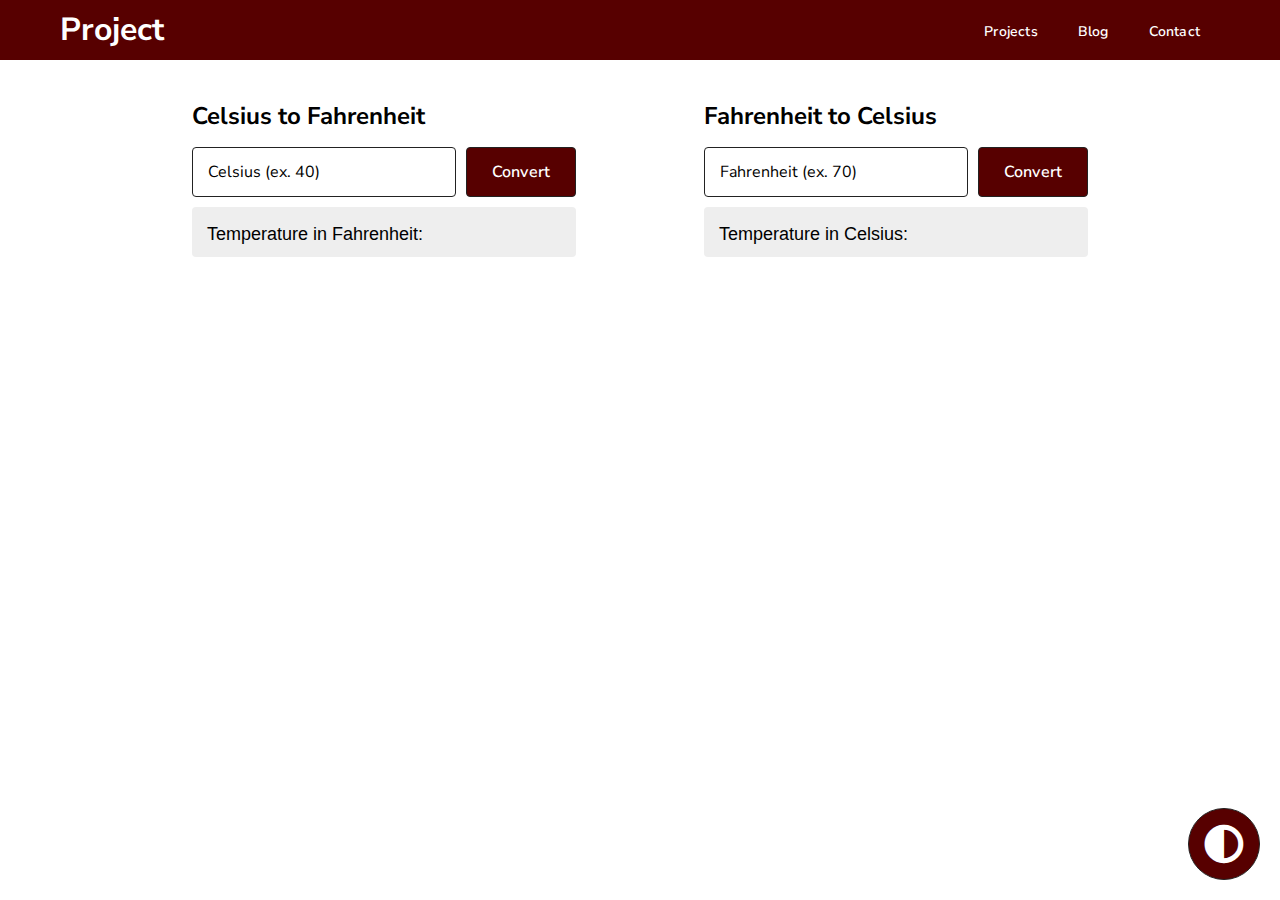
<file: java_project1/index.html>
<!DOCTYPE html>
<html lang="en">
<head>
    <meta charset="utf-8">
    <meta content="width=device-width, initial-scale=1" name="viewport">
    <title>Intro To Javascript | Project 1</title>
    <link href="assets/img/favicon.png?v=2" rel="shortcut icon" type="image/x-icon">
    <link href="assets/styles/form.css" media="all" rel="stylesheet">
    <link href="https://fonts.gstatic.com" rel="preconnect">
    <link href="https://fonts.googleapis.com/css2?family=Nunito+Sans:wght@300;400;600;700&display=swap"
          rel="stylesheet">
    <link href="https://cdnjs.cloudflare.com/ajax/libs/font-awesome/5.15.2/css/all.min.css" rel="stylesheet">
    <script defer src="assets/script/project1.js"></script>
</head>
<body>
<div id="wrapper">
    <header>
        <h1><a href="#">Project</a></h1>
        <nav>
            <ul>
                <li><a href="contact.html">Projects</a></li>
                <li><a href="about.html">Blog</a></li>
                <li><a href="article.html">Contact</a></li>
            </ul>
        </nav>
        <div class="mobile-nav">
            <p><i class="fas fa-bars" title="Menu"></i>
        </div>
    </header>
    <main>
        <div class="container">
            <div class="form-container">
                <h2 class="heads">Celsius to Fahrenheit</h2>
                <div class="fform" onsubmit="submitText()">
                    <h1>Celsius to Fahrenheit</h1>
                    <input id="inputCelcius" class="converter-input" name="temp" placeholder="Celsius (ex. 40)" type="text">
                    <input id="celciusBtn" type="button" value="Convert">
                    <div class="output"><p id="outputFahrenheit" >Temperature in Fahrenheit:</p></div>
                </div>
            </div>
            <div class="form-container">
                <h2 class="heads">Fahrenheit to Celsius</h2>
                <div class="fform" onsubmit="submitText()">
                    <input id="inputFahrenheit" class="converter-input" name="temp" placeholder="Fahrenheit (ex. 70)" type="text">
                    <input id="fahrenheitBtn" type="button" value="Convert">
                    <div class="output"><p id="outputCelcius">Temperature in Celsius:</p></div>
                </div>
            </div>
        </div>
        <div id="button-container">
            <i class="fas fa-adjust" id="dark"></i>
        </div>
    </main>
</div>
</body>
</html>
</file>
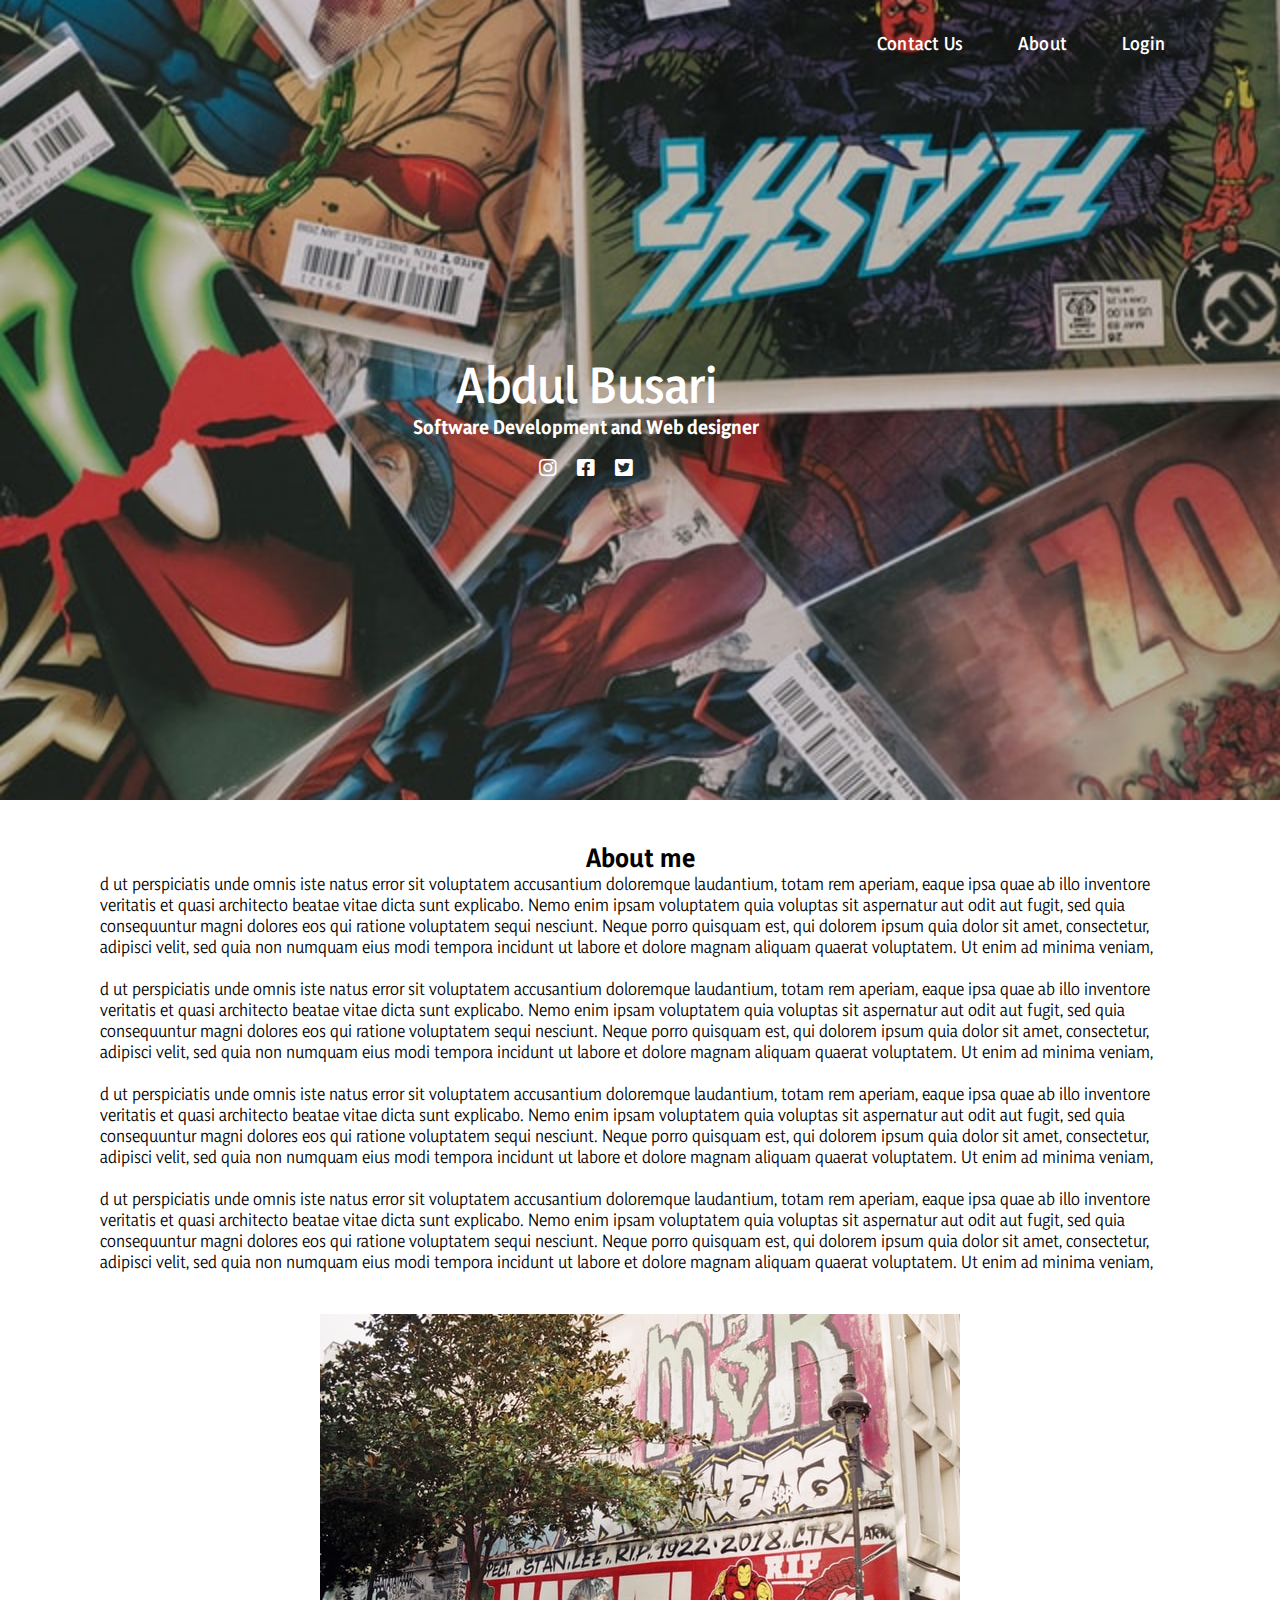
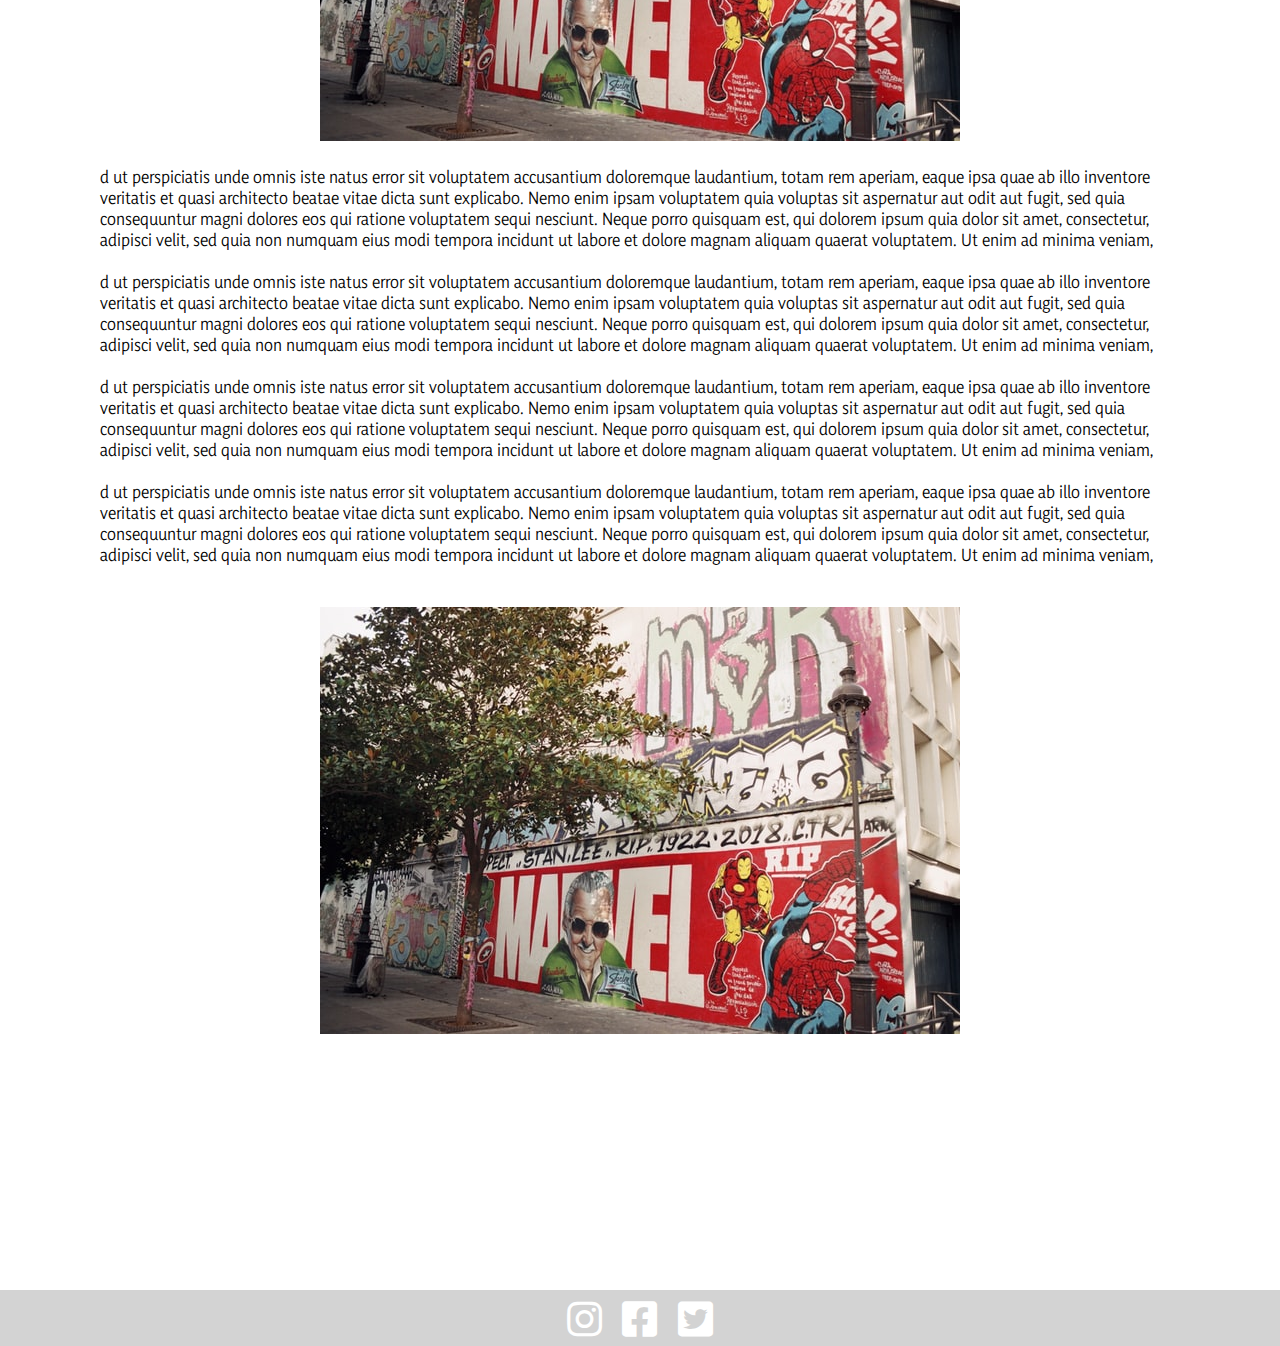
<file: project 3/index.html>
<!DOCTYPE html>
<head>
    <meta charset="utf-8">
    <!-- <meta http-equiv="X-UA-Compatible" content="IE=edge"> -->
    <meta name="viewport" content="width=device-width, initial-scale=1">
    <meta name="description" content="Website description (+ SEO)">
    <meta name="keywords" content="Website keywords (+ SEO)" lang="en">
    <meta name="author" content="Abdul">
    <title>My new project</title>
    <link rel="shortcut icon" href="assets/img/icon.jpg" type="image/x-icon">
    <link rel="stylesheet" href="assets/style/base.css" media="all">
    <link rel="preconnect" href="https://fonts.googleapis.com">
    <link rel="preconnect" href="https://fonts.gstatic.com" crossorigin>
    <link href="https://fonts.googleapis.com/css2?family=Yaldevi:wght@200&display=swap" rel="stylesheet">
    <link rel="stylesheet" href="https://cdnjs.cloudflare.com/ajax/libs/font-awesome/5.9.0/css/all.min.css">
    <title>Page Title</title>
</head>
<body>
    
    

    <div class="hero-banner">
        <div class="container3">
            <nav>
                <ul>
                    <li>
                        <a href="#" target="_blank">Contact Us</a>
                    </li>
                    <li>
                        <a href="#" target="_blank"> About</a>
                    </li>
                    <li>
                        <a href="#" target="_blank"> Login</a>
                    </li>
                </ul>
            </nav>

            <div class="container1">
                <h2>Abdul Busari</h2>
                <h3> Software Development and Web designer</h3>
                <div id="footernav2">
                    <ul>
                        <li><a href="#" target="_blank"><i class="fab fa-instagram"></i></a></li>
                        <li><a href="#" target="_blank"><i class="fab fa-facebook-square"></i></a></li> 
                        <li><a href="#" target="_blank"><i class="fab fa-twitter-square"></i></a></li>
                    </ul>
                </div>
            </div>
        </div>   

    </div>

<br><br>


<div class="container"> 
    <h2>About me</h2>

        <P>
            d ut perspiciatis unde omnis iste natus error sit voluptatem accusantium
            doloremque laudantium, totam rem aperiam, eaque ipsa quae ab illo inventore 
            veritatis et quasi architecto beatae vitae dicta sunt explicabo. Nemo enim ipsam
            voluptatem quia voluptas sit aspernatur aut odit aut fugit, sed quia consequuntur 
            magni dolores eos qui ratione voluptatem sequi nesciunt. Neque porro quisquam est, 
            qui dolorem ipsum quia dolor sit amet, consectetur, adipisci velit, sed quia non numquam 
            eius modi tempora incidunt ut labore et dolore magnam aliquam quaerat voluptatem. Ut enim ad 
            minima veniam, 
        </P>
        <br>
        <P>
            d ut perspiciatis unde omnis iste natus error sit voluptatem accusantium
            doloremque laudantium, totam rem aperiam, eaque ipsa quae ab illo inventore 
            veritatis et quasi architecto beatae vitae dicta sunt explicabo. Nemo enim ipsam
            voluptatem quia voluptas sit aspernatur aut odit aut fugit, sed quia consequuntur 
            magni dolores eos qui ratione voluptatem sequi nesciunt. Neque porro quisquam est, 
            qui dolorem ipsum quia dolor sit amet, consectetur, adipisci velit, sed quia non numquam 
            eius modi tempora incidunt ut labore et dolore magnam aliquam quaerat voluptatem. Ut enim ad 
            minima veniam, 
        </P>
        <br>

        <P>
            d ut perspiciatis unde omnis iste natus error sit voluptatem accusantium
            doloremque laudantium, totam rem aperiam, eaque ipsa quae ab illo inventore 
            veritatis et quasi architecto beatae vitae dicta sunt explicabo. Nemo enim ipsam
            voluptatem quia voluptas sit aspernatur aut odit aut fugit, sed quia consequuntur 
            magni dolores eos qui ratione voluptatem sequi nesciunt. Neque porro quisquam est, 
            qui dolorem ipsum quia dolor sit amet, consectetur, adipisci velit, sed quia non numquam 
            eius modi tempora incidunt ut labore et dolore magnam aliquam quaerat voluptatem. Ut enim ad 
            minima veniam, 
        </P>
        <br>

        <P>
            d ut perspiciatis unde omnis iste natus error sit voluptatem accusantium
            doloremque laudantium, totam rem aperiam, eaque ipsa quae ab illo inventore 
            veritatis et quasi architecto beatae vitae dicta sunt explicabo. Nemo enim ipsam
            voluptatem quia voluptas sit aspernatur aut odit aut fugit, sed quia consequuntur 
            magni dolores eos qui ratione voluptatem sequi nesciunt. Neque porro quisquam est, 
            qui dolorem ipsum quia dolor sit amet, consectetur, adipisci velit, sed quia non numquam 
            eius modi tempora incidunt ut labore et dolore magnam aliquam quaerat voluptatem. Ut enim ad 
            minima veniam, 
        </P>

        <br><br>

        <div>
            <img src="assets/img/hero2.jpg" alt="superheros"> 
        </div>
        <br>
        <P>
            d ut perspiciatis unde omnis iste natus error sit voluptatem accusantium
            doloremque laudantium, totam rem aperiam, eaque ipsa quae ab illo inventore 
            veritatis et quasi architecto beatae vitae dicta sunt explicabo. Nemo enim ipsam
            voluptatem quia voluptas sit aspernatur aut odit aut fugit, sed quia consequuntur 
            magni dolores eos qui ratione voluptatem sequi nesciunt. Neque porro quisquam est, 
            qui dolorem ipsum quia dolor sit amet, consectetur, adipisci velit, sed quia non numquam 
            eius modi tempora incidunt ut labore et dolore magnam aliquam quaerat voluptatem. Ut enim ad 
            minima veniam, 
        </P>
        <br>
        <P>
            d ut perspiciatis unde omnis iste natus error sit voluptatem accusantium
            doloremque laudantium, totam rem aperiam, eaque ipsa quae ab illo inventore 
            veritatis et quasi architecto beatae vitae dicta sunt explicabo. Nemo enim ipsam
            voluptatem quia voluptas sit aspernatur aut odit aut fugit, sed quia consequuntur 
            magni dolores eos qui ratione voluptatem sequi nesciunt. Neque porro quisquam est, 
            qui dolorem ipsum quia dolor sit amet, consectetur, adipisci velit, sed quia non numquam 
            eius modi tempora incidunt ut labore et dolore magnam aliquam quaerat voluptatem. Ut enim ad 
            minima veniam, 
        </P>
        <br>

        <P>
            d ut perspiciatis unde omnis iste natus error sit voluptatem accusantium
            doloremque laudantium, totam rem aperiam, eaque ipsa quae ab illo inventore 
            veritatis et quasi architecto beatae vitae dicta sunt explicabo. Nemo enim ipsam
            voluptatem quia voluptas sit aspernatur aut odit aut fugit, sed quia consequuntur 
            magni dolores eos qui ratione voluptatem sequi nesciunt. Neque porro quisquam est, 
            qui dolorem ipsum quia dolor sit amet, consectetur, adipisci velit, sed quia non numquam 
            eius modi tempora incidunt ut labore et dolore magnam aliquam quaerat voluptatem. Ut enim ad 
            minima veniam, 
        </P>
        <br>

        <P>
            d ut perspiciatis unde omnis iste natus error sit voluptatem accusantium
            doloremque laudantium, totam rem aperiam, eaque ipsa quae ab illo inventore 
            veritatis et quasi architecto beatae vitae dicta sunt explicabo. Nemo enim ipsam
            voluptatem quia voluptas sit aspernatur aut odit aut fugit, sed quia consequuntur 
            magni dolores eos qui ratione voluptatem sequi nesciunt. Neque porro quisquam est, 
            qui dolorem ipsum quia dolor sit amet, consectetur, adipisci velit, sed quia non numquam 
            eius modi tempora incidunt ut labore et dolore magnam aliquam quaerat voluptatem. Ut enim ad 
            minima veniam, 
        </P>

        <br><br>

    <div>
        <img src="assets/img/hero2.jpg" alt="superheros"> 
    </div>
</div>
    

<br><br><br><br><br><br><br><br><br><br><br><br>
    <footer>
        <div class="container flexbox">
            <div id="footernav">
                <ul>
                    <li><a href="#" target="_blank"><i class="fab fa-instagram"></i></a></li>
                    <li><a href="#" target="_blank"><i class="fab fa-facebook-square"></i></a></li> 
                    <li><a href="#" target="_blank"><i class="fab fa-twitter-square"></i></a></li>
                </ul>
            </div>
        </div>
    </footer>

    
</body>
</html>
</file>
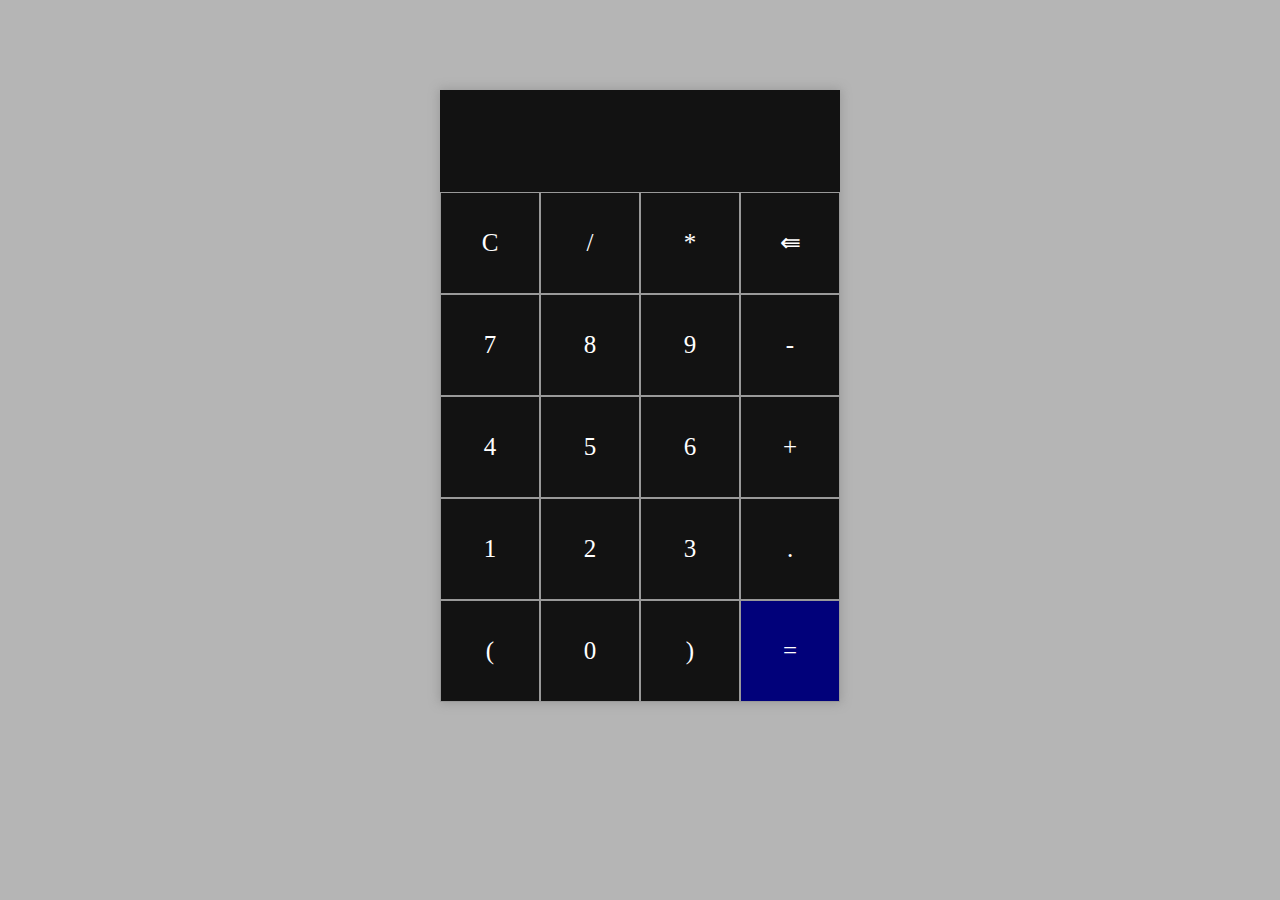
<file: project2/index.html>
<!DOCTYPE html>

<head>
    <meta charset="utf-8">
    <!-- <meta http-equiv="X-UA-Compatible" content="IE=edge"> -->
    <meta name="viewport" content="width=device-width, initial-scale=1">
    <meta name="description" content="Website description (+ SEO)">
    <meta name="keywords" content="Website keywords (+ SEO)" lang="en">
    <meta name="author" content="Abdul">
    <title>My new project</title>
    <link rel="shortcut icon" href="assets/img/icon.jpg" type="image/x-icon">
    <link rel="stylesheet" href="index.css" media="all">
    <link rel="preconnect" href="https://fonts.googleapis.com">
    <link rel="preconnect" href="https://fonts.gstatic.com" crossorigin>
    <link href="https://fonts.googleapis.com/css2?family=Yaldevi:wght@200&display=swap" rel="stylesheet">
    <link rel="stylesheet" href="https://cdnjs.cloudflare.com/ajax/libs/font-awesome/5.9.0/css/all.min.css">
    <script src="index.js" defer></script>
    <title>Page Title</title>
</head>

<body>



    <section>
        <div class="container">
            <div id="display"></div>
            <div class="buttons">
                <div class="button">C</div>
                <div class="button">/</div>
                <div class="button">*</div>
                <div class="button">&lAarr;</div>
                <div class="button">7</div>
                <div class="button">8</div>
                <div class="button">9</div>
                <div class="button">-</div>
                <div class="button">4</div>
                <div class="button">5</div>
                <div class="button">6</div>
                <div class="button">+</div>
                <div class="button">1</div>
                <div class="button">2</div>
                <div class="button">3</div>
                <div class="button">.</div>
                <div class="button">(</div>
                <div class="button">0</div>
                <div class="button">)</div>
                <div id="equal" class="button">=</div>

            </div>
        </div>
    </section>



</body>

</html>
</file>
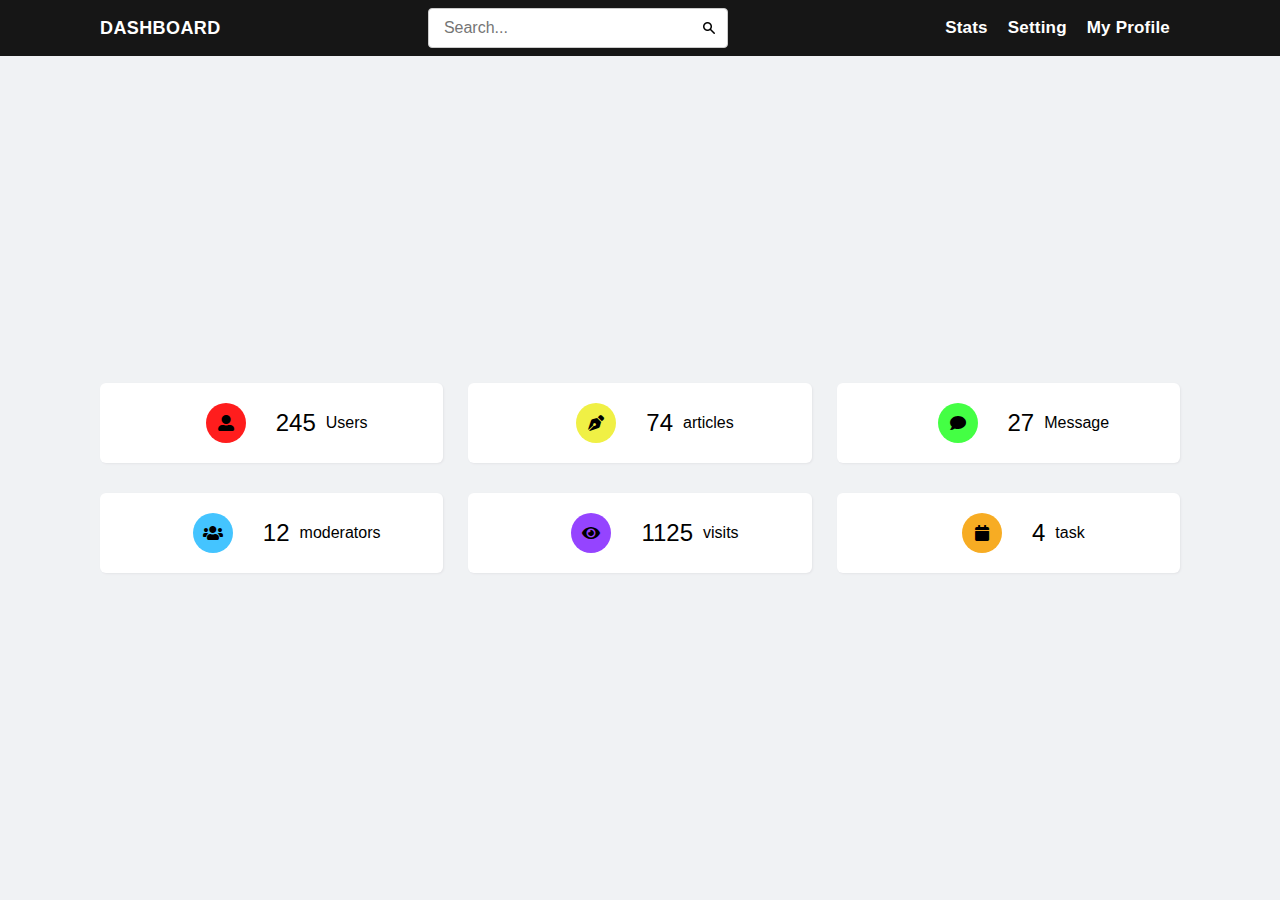
<file: project_4/index.html>
<!DOCTYPE html>
<html lang="en">
  <head>
    <meta charset="utf-8">
    <meta http-equiv="X-UA-Compatible" content="IE=edge">
    <meta name="viewport" content="width=device-width, initial-scale=1">
    <title>Fixed background</title>
    <link rel="stylesheet" href="https://cdnjs.cloudflare.com/ajax/libs/font-awesome/5.9.0/css/all.min.css">
    <link rel="stylesheet" href="../project_4/assets/style/project.css" media="all">
  </head>
  <body>

    <div id="wrapper"> 
      <header>
          <div class="container flexbox">
              <div class="title">
                  <h1>DASHBOARD</h1>
              </div>
              <form><fieldset><input type="text" placeholder="Search..."></fieldset></form>
              <nav>
              <ul>
                  <li><a href="#" target="_blank">Stats</a></li>
                  <li><a href="#" target="_blank">Setting</a></li>
                  <li><a href="#" target="_blank">My Profile</a></li>
              </ul>
          </nav>
      </header>
    </div>

    <main>
      <div class="container">
        <div class="row">
          <div class="col three"> 
            <div class="icon red">
              <i class="fas fa-user-alt"></i>
            </div> 
            <h2> 245</h2>
            <P> Users</P>

          </div>
          
          <div class="col three">
            <div class="icon yellow">
              <i class="fas fa-pen-nib"></i>
            </div>
            
            <h2> 74</h2>
            <P> articles</P>
          </div>

          <div class="col three">
            <div class="icon green">
              <i class="fas fa-comment"></i>
            </div>
            <h2> 27</h2>
            <P> Message</P>
          </div>
        </div>

      </div>
        
    </div>

    <div class="container">
      <div class="row">
        
        <div class="col three">  
          <div class="icon blue">
            <i class="fas fa-users"></i>
            </div>
          <h2> 12</h2>
          <P> moderators</P>

        </div>
        
        <div class="col three">
          <div class="icon purple">
            <i class="fas fa-eye"></i>
          </div>
          <h2> 1125</h2>
          <P> visits</P>
        </div>

        <div class="col three">
          <div class="icon orange">
            <i class="fas fa-calendar"></i>
          </div>
          <h2> 4</h2>
          <P> task</P>
        </div>
      </div>

    </div>
      
  </div>
  </main>
    
</body>
</html>
</file>
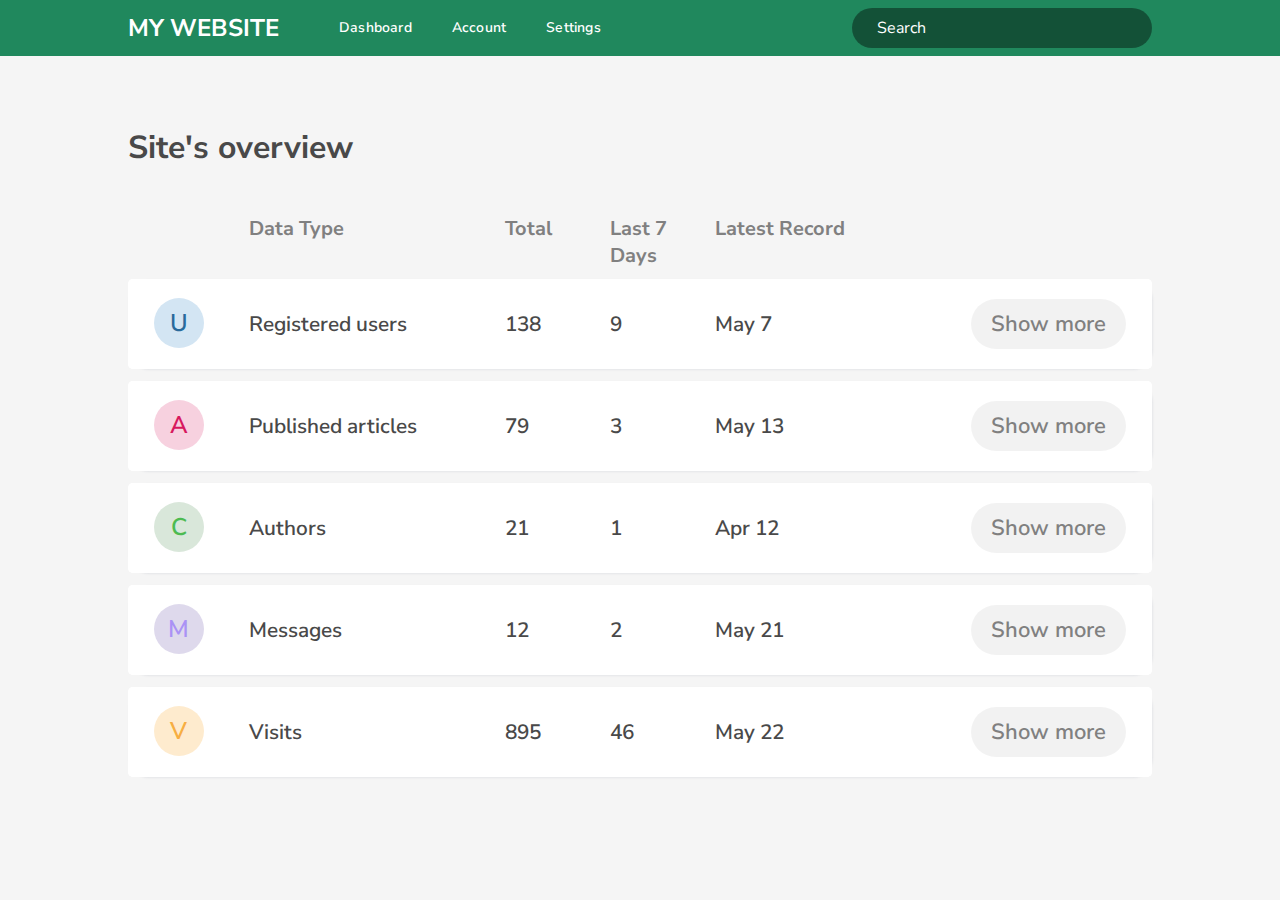
<file: project_5/index.html>
<!DOCTYPE html>
<html lang="en">

<head>
    <meta charset="utf-8">
    <meta http-equiv="X-UA-Compatible" content="IE=edge">
    <meta name="viewport" content="width=device-width, initial-scale=1">
    <title>Your Overview</title>
    <link rel="shortcut icon" href="assets/img/nazar2.jpg" type="image/x-icon">
    <link rel="stylesheet" href="assets/style/table.css" media="all">
    <link rel="preconnect" href="https://fonts.gstatic.com">
    <link rel="stylesheet"
        href="https://fonts.googleapis.com/css2?family=Nunito+Sans:wght@300;400;600;700&display=swap">
    <link rel="stylesheet" href="https://cdnjs.cloudflare.com/ajax/libs/font-awesome/5.15.2/css/all.min.css">
</head>

<body>
    <header>
        <div class="left-flex-container">
            <h1>My Website</h1>
            <nav>
                <ul>
                    <li><a href="#">Dashboard</a></li>
                    <li><a href="#">Account</a></li>
                    <li><a href="#">Settings</a></li>
                </ul>
            </nav>
        </div>
        <form>
            <fieldset>
                <input type="text" placeholder="Search">
            </fieldset>
        </form>
    </header>
    <main>
        <div class="container">
            <h2>Site's overview</h2>
            <div>
                <table>
                    <tr>
                        <th></th>
                        <th>Data Type</th>
                        <th>Total</th>
                        <th>Last 7 Days</th>
                        <th>Latest Record</th>
                        <th></th>
                    </tr>
                    <tr>
                        <td class="td-1">
                            <div class="icon-container blue-icon">U</div>
                        </td>
                        <td class="td-2">Registered users</td>
                        <td class="td-3">138</td>
                        <td class="td-4">9</td>
                        <td class="td-5">May 7</td>
                        <td class="td-6"><a href="#" class="more-btn">Show more</a></td>
                    </tr>
                    <tr class="spacer"></tr>
                    <tr>
                        <td class="td-1">
                            <div class="icon-container red-icon">A</div>
                        </td>
                        <td class="td-2">Published articles</td>
                        <td class="td-3">79</td>
                        <td class="td-4">3</td>
                        <td class="td-5">May 13</td>
                        <td class="td-6"><a href="#" class="more-btn">Show more</a></td>
                        </td>
                    </tr>
                    <tr class="spacer"></tr>
                    <tr>
                        <td class="td-1">
                            <div class="icon-container green-icon">C</div>
                        </td>
                        <td class="td-2">Authors</td>
                        <td class="td-3">21</td>
                        <td class="td-4">1</td>
                        <td class="td-5">Apr 12</td>
                        <td class="td-6"><a href="#" class="more-btn">Show more</a></td>
                    </tr>
                    <tr class="spacer"></tr>
                    <tr>
                        <td class="td-1">
                            <div class="icon-container purple-icon">M</div>
                        </td>
                        <td class="td-2">Messages</td>
                        <td class="td-3">12</td>
                        <td class="td-4">2</td>
                        <td class="td-5">May 21</td>
                        <td class="td-6"><a href="#" class="more-btn">Show more</a></td>
                    </tr>
                    <tr class="spacer"></tr>
                    <tr>
                        <td class="td-1">
                            <div class="icon-container orange-icon">V</div>
                        </td>
                        <td class="td-2">Visits</td>
                        <td class="td-3">895</td>
                        <td class="td-4">46</td>
                        <td class="td-5">May 22</td>
                        <td class="td-6"><a href="#" class="more-btn">Show more</a></td>
                    </tr>
                </table>
            </div>
        </div>

    </main>
</body>

</html>
</file>
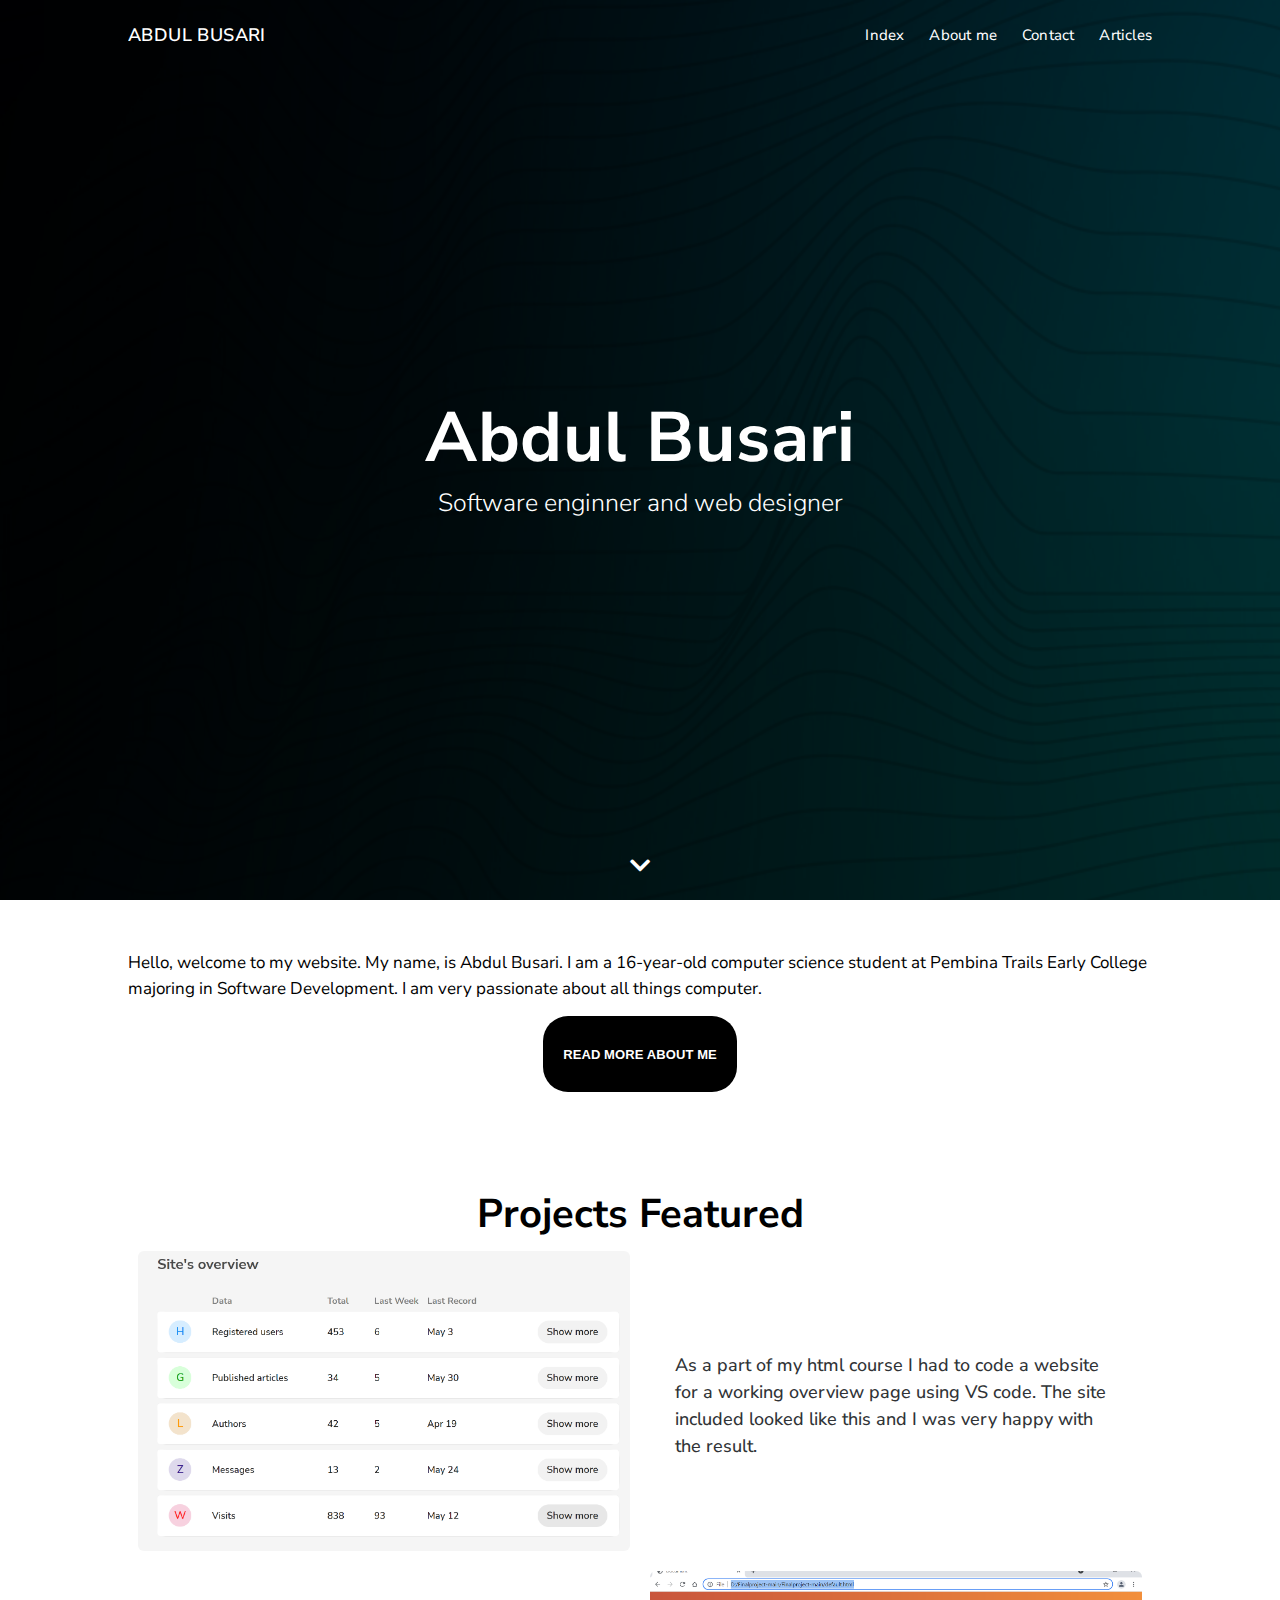
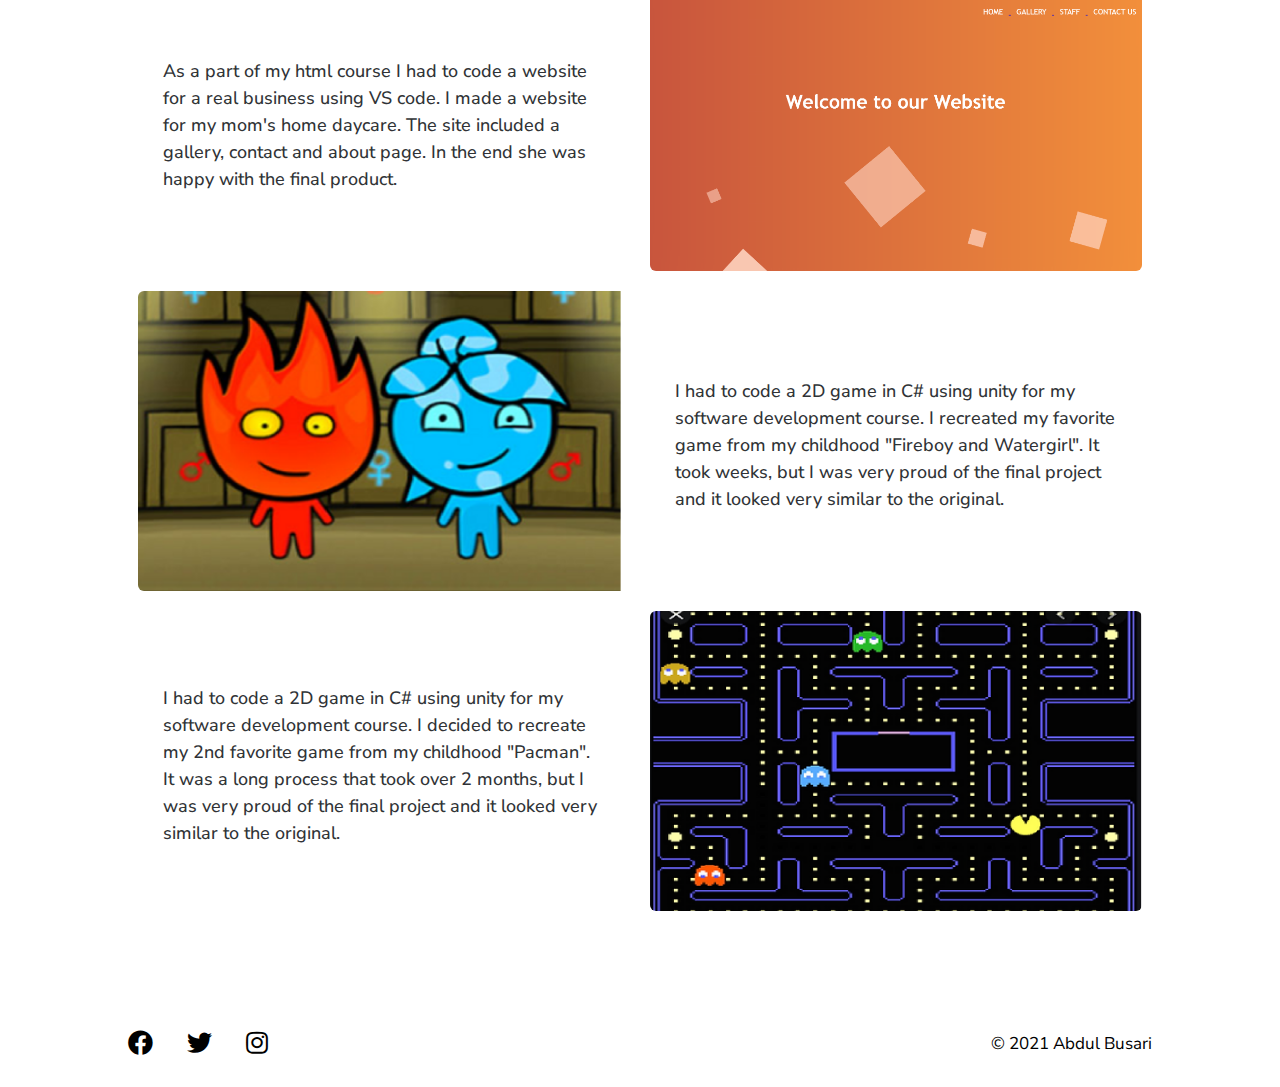
<file: intro_webdev/finalproject/index.html>
<!DOCTYPE html>
<html lang="en">

<head>
  <meta charset="utf-8">
  <meta name="viewport" content="width=device-width, initial-scale=1">
  <title>Home</title>
  <link rel="shortcut icon" href="assets/img/favicon.png?v=2" type="image/x-icon">
  <link rel="stylesheet" href="assets/style/index.css" media="all">
  <link rel="preconnect" href="https://fonts.googleapis.com">
  <link rel="preconnect" href="https://fonts.gstatic.com" crossorigin>
  <link href="https://fonts.googleapis.com/css2?family=Nunito+Sans:wght@300;400;600;700;900&display=swap"
    rel="stylesheet">
  <link rel="stylesheet" href="https://use.fontawesome.com/releases/v5.8.1/css/all.css">
</head>

<body>

  <main>

    <div class="wrapper">
      <div class="overlay">
        <header>
          <div class="container">
            <div class="header">
              <div class="title">
                <h1>Abdul Busari</h1>
              </div>
              <nav>
                <ul>
                  <li><a href="index.html" target="_blank">Index</a></li>
                  <li><a href="about.html" target="_blank">About me</a></li>
                  <li><a href="contact.html" target="_blank">Contact</a></li>
                  <li><a href="article.html" target="_blank">Articles</a></li>
                </ul>
              </nav>
              <div class="mobile-nav">
                <p><i class="fas fa-bars" title="Menu"></i>
                <p>
              </div>
            </div>
          </div>
        </header>

        <div class="herobanner">
          <div class="herotext">
            <h1>Abdul Busari</h1>
            <h3>Software enginner and web designer</h3>
          </div>
        </div>
        <div class="container herofooter">
          <ul>
            <p> <i class="fas fa-chevron-down bounce"></i></a></p>
          </ul>
        </div>
      </div>
    </div>

    <div class="container">
      <article>
        <p class="article-p">
          Hello, welcome to my website. My name, is Abdul Busari. I am a 16-year-old computer science student at
          Pembina Trails Early College majoring in Software Development. I am very passionate about all things
          computer.
        </p>
      </article>
      <div class="but">
        <button>
          <ul>
            <a href="about.html" target="_blank">Read More About me</a>
          </ul>
        </button>
      </div>
    </div>

    <!-- - - - - - - - - - - - - - - - - - - - - - - - - - -->
    <!-- Columns                                           -->
    <!-- - - - - - - - - - - - - - - - - - - - - - - - - - -->


    <section>
      <div class="heading">
        <h1> Projects Featured</h1>
      </div>
      <div class="row-container row">
        <div class="col col-sm-12 col-md-6">
          <div class="col-content">
            <div class="content ">
              <div class="content content-img">
                <img src="assets/img/overview.png">
              </div>
            </div>
          </div>
        </div>

        <div class="col col-sm-12 col-md-6">
          <div class="col-content flex-p">
            <div class="content">
              <p>
                As a part of my html course I had to code a website for a working overview page using VS code.
                The site included looked like this and I was very happy with the result.
              </p>
            </div>
          </div>
        </div>
      </div>

      <div class="row-container row">

        <div class="col col-sm-12 col-md-6">
          <div class="col-content flex-p">
            <div class="content ">
              <p>
                As a part of my html course I had to code a website for a real business using VS code.
                I made a website for my mom's home daycare. The site included a gallery, contact and about page.
                In the end she was happy with the final product.
              </p>
            </div>
          </div>
        </div>

        <div class="col col-sm-12 col-md-6">
          <div class="col-content">
            <div class="content">
              <div class="content content-img">
                <img src="assets/img/website.png">
              </div>
            </div>
          </div>
        </div>
      </div>

      <div class="row-container row">

        <div class="col col-sm-12 col-md-6">
          <div class="col-content">
            <div class="content ">
              <div class="content content-img">
                <img src="assets/img/fboy&wgirl.png">
              </div>
            </div>
          </div>
        </div>

        <div class="col col-sm-12 col-md-6">
          <div class="col-content flex-p">
            <div class="content">
              <p>
                I had to code a 2D game in C# using unity for my software development course.
                I recreated my favorite game from my childhood "Fireboy and Watergirl".
                It took weeks, but I was very proud of the final
                project and it looked very similar to the original.
              </p>
            </div>
          </div>
        </div>
      </div>

      <div class="row-container row">

        <div class="col col-sm-12 col-md-6">
          <div class="col-content flex-p">
            <div class="content">
              <p>
                I had to code a 2D game in C# using unity for my software development course.
                I decided to recreate my 2nd favorite game from my childhood "Pacman".
                It was a long process that took over 2 months, but I was very proud of the final
                project and it looked very similar to the original.
              </p>
            </div>
          </div>
        </div>

        <div class="col col-sm-12 col-md-6">
          <div class="col-content">
            <div class="content">
              <div class="content content-img">
                <img src="assets/img/pacman.png">
              </div>
            </div>
          </div>
        </div>
      </div>


    </section>



    <footer>
      <div class="container">
        <div class="footer">
          <ul>
            <li><a href="#" target="_blank"> <i class="fab fa-facebook"></i></a></li>
            <li><a href="#" target="_blank"> <i class="fab fa-twitter"></i></a></li>
            <li><a href="#" target="_blank"><i class="fab fa-instagram"></i></a></li>
          </ul>
          <p class="copyrighttext">&copy; 2021 Abdul Busari</p>
        </div>
      </div>

    </footer>


  </main>
  </div>
  </div>
</body>

</html>
</file>
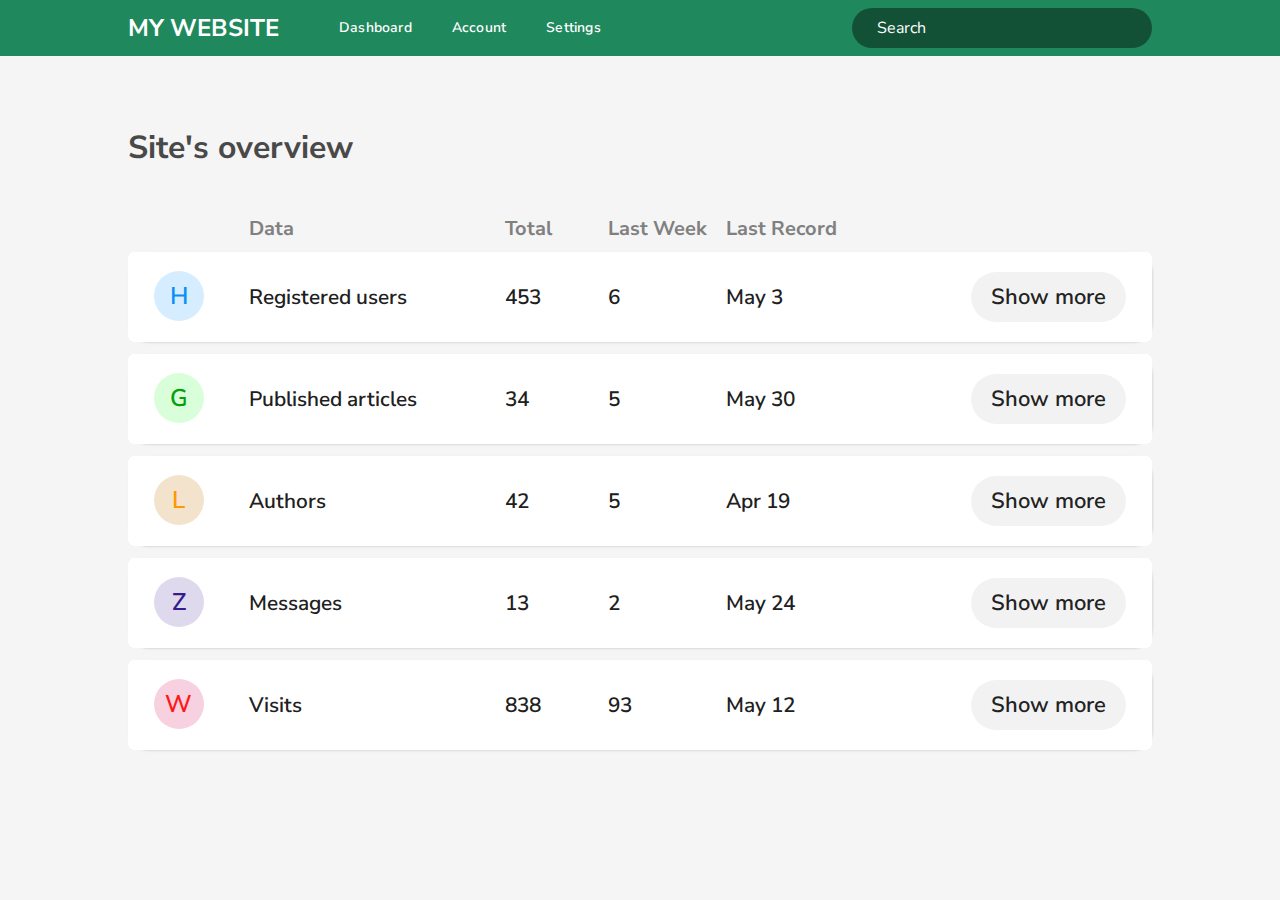
<file: intro_webdev/project_5/index.html>
<!DOCTYPE html>
<html lang="en">

<head>
    <meta charset="utf-8">
    <meta http-equiv="X-UA-Compatible" content="IE=edge">
    <meta name="viewport" content="width=device-width, initial-scale=1">
    <title>Your Overview</title>
    <link rel="shortcut icon" href="assets/img/nazar2.jpg" type="image/x-icon">
    <link rel="stylesheet" href="assets/style/table.css" media="all">
    <link rel="preconnect" href="https://fonts.gstatic.com">
    <link rel="stylesheet"
        href="https://fonts.googleapis.com/css2?family=Nunito+Sans:wght@300;400;600;700&display=swap">
    <link rel="stylesheet" href="https://cdnjs.cloudflare.com/ajax/libs/font-awesome/5.15.2/css/all.min.css">
</head>

<body>
    <header>
        <div class="left-flex-container">
            <h1>My Website</h1>
            <nav>
                <ul>
                    <li><a href="#">Dashboard</a></li>
                    <li><a href="#">Account</a></li>
                    <li><a href="#">Settings</a></li>
                </ul>
            </nav>
        </div>
        <form>
            <fieldset>
                <input type="text" placeholder="Search">
            </fieldset>
        </form>
    </header>
    <main>
        <div class="container">
            <h2>Site's overview</h2>
            <div>
                <table>
                    <tr>
                        <th></th>
                        <th>Data</th>
                        <th>Total</th>
                        <th>Last Week</th>
                        <th>Last Record</th>
                        <th></th>
                    </tr>
                    <tr>
                        <td class="td-1">
                            <div class="icon-container blue-icon">H</div>
                        </td>
                        <td class="td-2">Registered users</td>
                        <td class="td-3">453</td>
                        <td class="td-4">6</td>
                        <td class="td-5">May 3</td>
                        <td class="td-6"><a href="#" class="more-btn">Show more</a></td>
                    </tr>
                    <tr class="spacer"></tr>
                    <tr>
                        <td class="td-1">
                            <div class="icon-container green-icon">G</div>
                        </td>
                        <td class="td-2">Published articles</td>
                        <td class="td-3">34</td>
                        <td class="td-4">5</td>
                        <td class="td-5">May 30</td>
                        <td class="td-6"><a href="#" class="more-btn">Show more</a></td>
                        </td>
                    </tr>
                    <tr class="spacer"></tr>
                    <tr>
                        <td class="td-1">
                            <div class="icon-container orange-icon">L</div>
                        </td>
                        <td class="td-2">Authors</td>
                        <td class="td-3">42</td>
                        <td class="td-4">5</td>
                        <td class="td-5">Apr 19</td>
                        <td class="td-6"><a href="#" class="more-btn">Show more</a></td>
                    </tr>
                    <tr class="spacer"></tr>
                    <tr>
                        <td class="td-1">
                            <div class="icon-container purple-icon">Z</div>
                        </td>
                        <td class="td-2">Messages</td>
                        <td class="td-3">13</td>
                        <td class="td-4">2</td>
                        <td class="td-5">May 24</td>
                        <td class="td-6"><a href="#" class="more-btn">Show more</a></td>
                    </tr>
                    <tr class="spacer"></tr>
                    <tr>
                        <td class="td-1">
                            <div class="icon-container red-icon">W</div>
                        </td>
                        <td class="td-2">Visits</td>
                        <td class="td-3">838</td>
                        <td class="td-4">93</td>
                        <td class="td-5">May 12</td>
                        <td class="td-6"><a href="#" class="more-btn">Show more</a></td>
                    </tr>
                </table>
            </div>
        </div>

    </main>
</body>

</html>
</file>
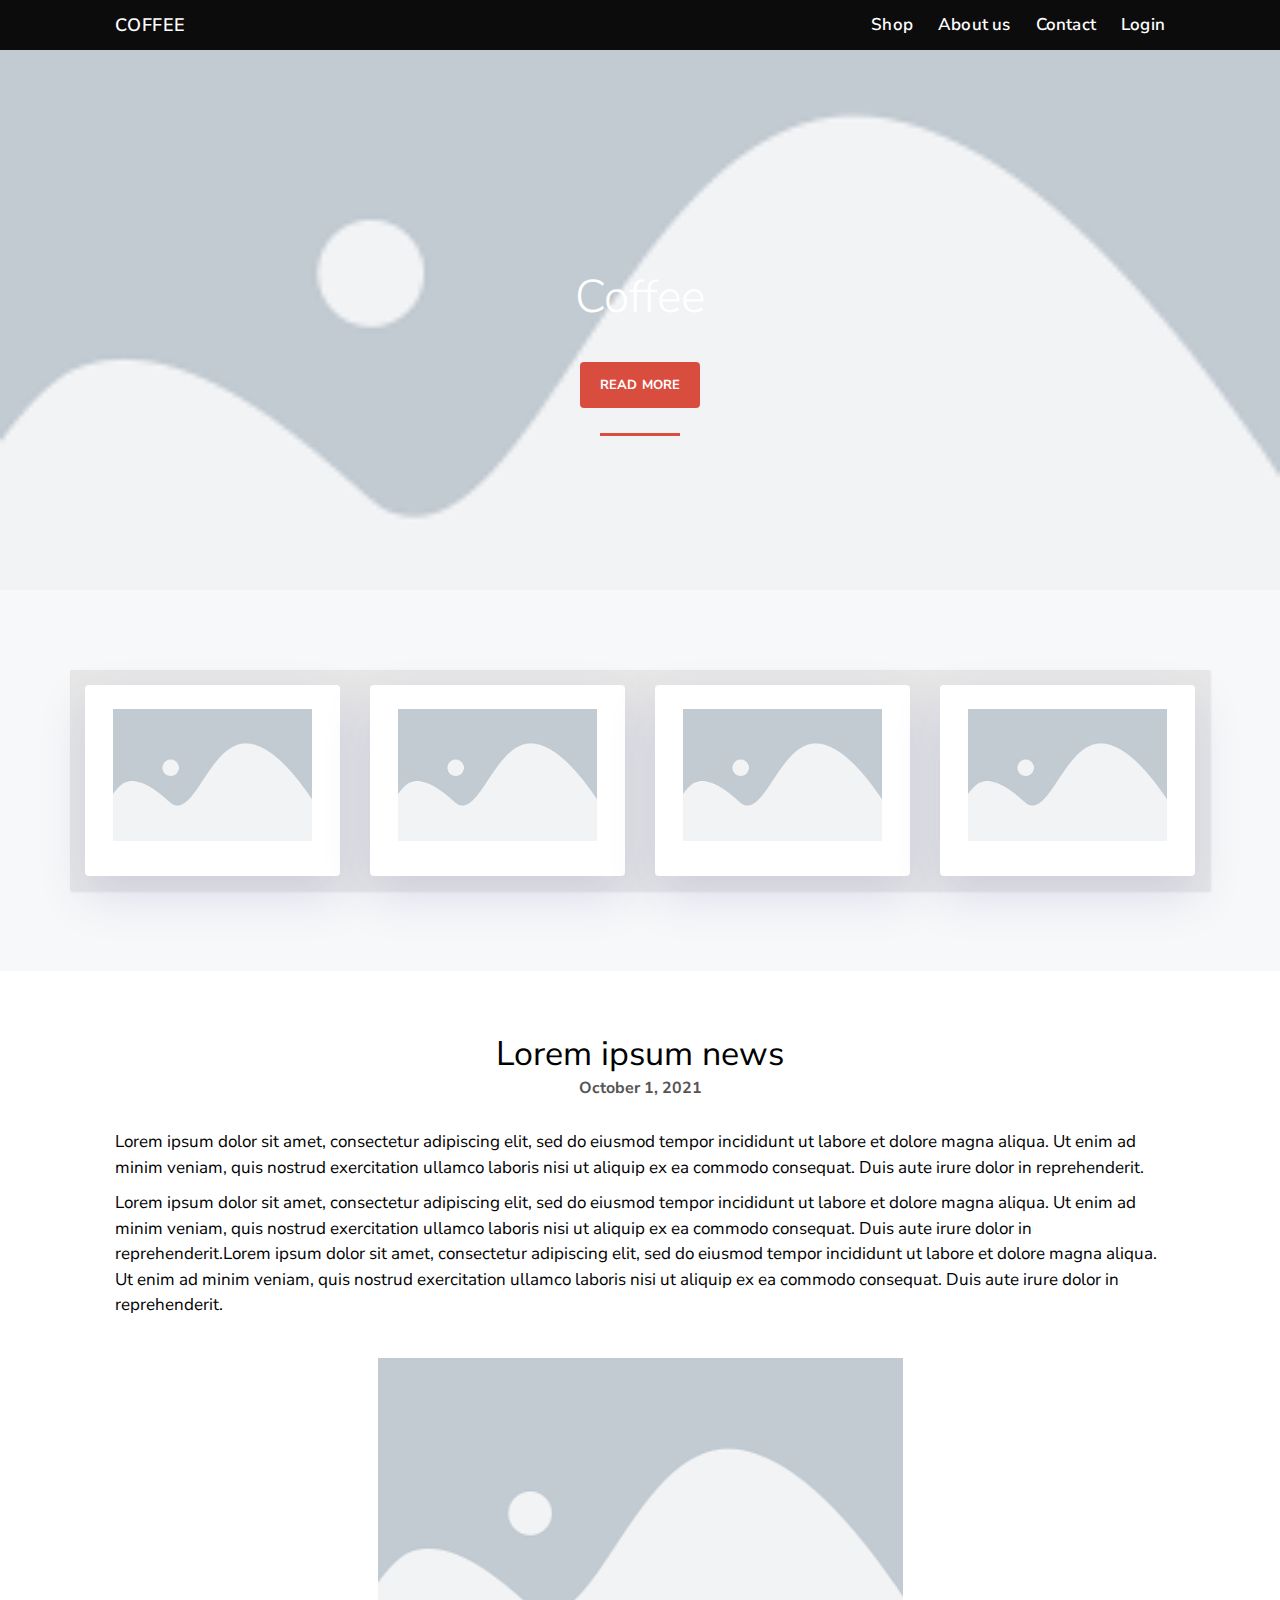
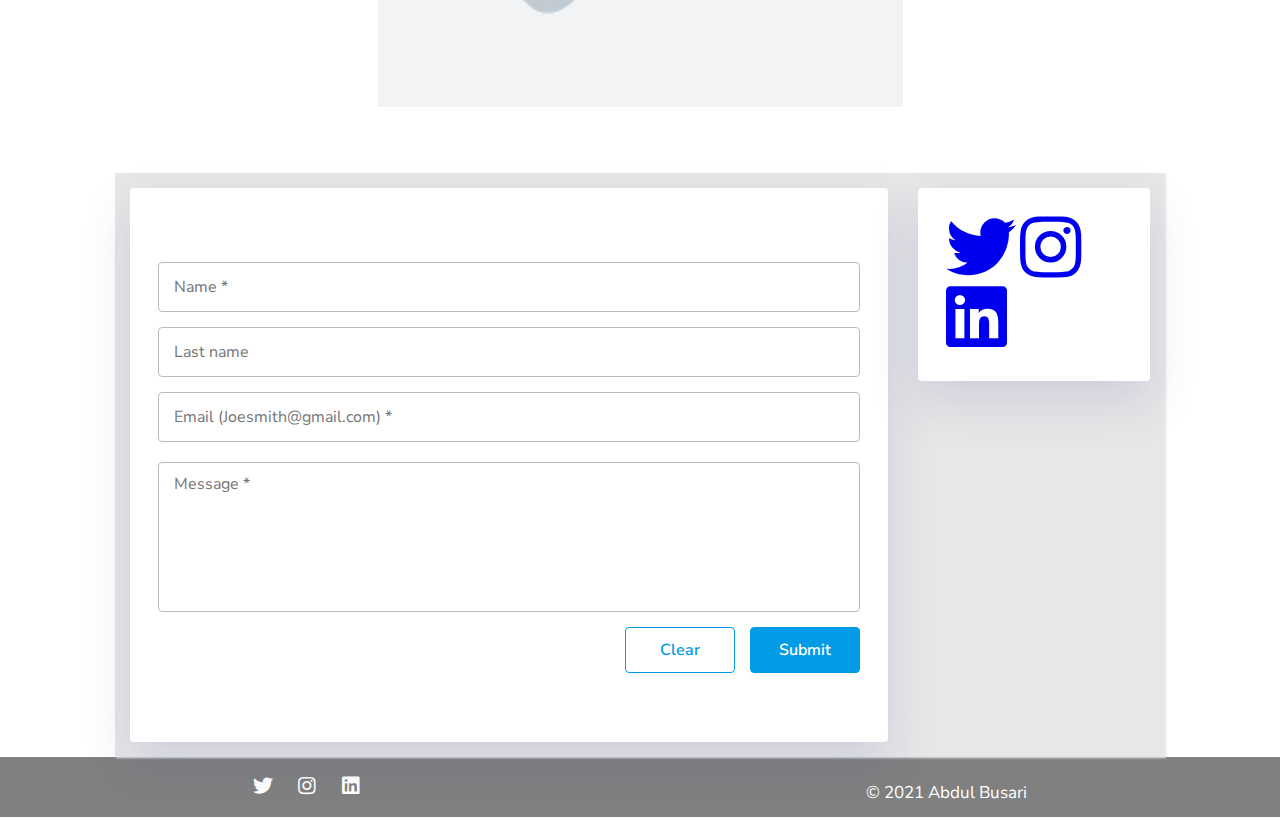
<file: intro_webdev/blog/new.html>
<!DOCTYPE html>
<html lang="en">
  <head>
    <meta charset="utf-8">
    <meta name="viewport" content="width=device-width, initial-scale=1">
    <title>Responsive web design</title>
    <link rel="shortcut icon" href="assets/img/favicon.png?v=2" type="image/x-icon">
    <link rel="stylesheet" href="style/new.css" media="all">
    <link rel="preconnect" href="https://fonts.googleapis.com">
    <link rel="preconnect" href="https://fonts.gstatic.com" crossorigin>
    <link href="https://fonts.googleapis.com/css2?family=Nunito+Sans:wght@300;400;600;700;900&display=swap" rel="stylesheet">
    <link rel="stylesheet" href="https://use.fontawesome.com/releases/v5.8.1/css/all.css">
  </head>
  <body>
  
    <main>
      <!-- - - - - - - - - - - - - - - - - - - - - - - - - - -->
      <!-- Header                                            -->
      <!-- - - - - - - - - - - - - - - - - - - - - - - - - - -->
      <header>
        <div class="container flexbox">
          <div class="title">
            <h1>Coffee</h1>
          </div>
          <nav>
            <ul>
              <li><a href="#" target="_blank">Shop</a></li>
              <li><a href="#" target="_blank">About us</a></li>
              <li><a href="#" target="_blank">Contact</a></li>
              <li><a href="#" target="_blank">Login</a></li>
            </ul>
          </nav>
          <div class="mobile-nav">
            <p><i class="fas fa-bars" title="Menu"></i><p>
          </div>
        </div>
      </header>
      <!-- - - - - - - - - - - - - - - - - - - - - - - - - - -->
      <!-- Banner                                            -->
      <!-- - - - - - - - - - - - - - - - - - - - - - - - - - -->
      <div class="banner">
        <div class="container">
          <div class="heading">
            <h2>Coffee</h2>
            <div class="button">
                <a href="#">Read more</a>
              </div>
            <hr>
          </div>
        </div>
      </div>

      <!-- - - - - - - - - - - - - - - - - - - - - - - - - - -->
      <!-- Columns                                           -->
      <!-- - - - - - - - - - - - - - - - - - - - - - - - - - -->
      <section>
        <div class="row-container row">
          <div class="col col-md-6 col-lg-3">
            <div class="col-content">
              <div class="content">
                
                <div class="imgholder">
                    <img src="img/download.png">
            </div>
              </div>
            </div>
          </div>

          <div class="col col-md-6 col-lg-3">
            <div class="col-content">
              <div class="content">
                <div class="imgholder">
                    <img src="img/download.png">
            </div>
              </div>
            </div>
          </div>

          <div class="col col-md-6 col-lg-3">
            <div class="col-content">
              <div class="content">
                <div class="imgholder">
                    <img src="img/download.png">
            </div>
              </div>
            </div>
          </div>

          <div class="col col-md-6 col-lg-3">
            <div class="col-content">
              <div class="content">
                <div class="imgholder">
                    <img src="img/download.png">
            </div>
              </div>
            </div>
          </div>
        </div>
      </section>

      <div class="container">
        <div>
            <h2 class="heading">Lorem ipsum news</h2>
            <h3 class="date">October 1, 2021</h3>
        </div>
        <article>
            <p class="article-p">
                Lorem ipsum dolor sit amet, consectetur adipiscing elit, sed do
                eiusmod tempor incididunt ut labore et dolore magna aliqua. Ut
                enim ad minim veniam, quis nostrud exercitation ullamco laboris
                nisi ut aliquip ex ea commodo consequat. Duis aute irure dolor in
                reprehenderit.
            </p>
            <p>
                Lorem ipsum dolor sit amet, consectetur adipiscing elit, sed do
                eiusmod tempor incididunt ut labore et dolore magna aliqua. Ut
                enim ad minim veniam, quis nostrud exercitation ullamco laboris
                nisi ut aliquip ex ea commodo consequat. Duis aute irure dolor in
                reprehenderit.Lorem ipsum dolor sit amet,
                consectetur adipiscing elit, sed do
                eiusmod tempor incididunt ut labore et dolore magna aliqua. Ut
                enim ad minim veniam, quis nostrud exercitation ullamco laboris
                nisi ut aliquip ex ea commodo consequat. Duis aute irure dolor in
                reprehenderit.
            </p>
            <figure>
                <div class="imgholder">
                    <img src="img/download.png">
                </div>
            </figure>
        </article>
    </div>

      <div class="container">
        <div class="row">
            <div class="col col-md-4 col-lg-2">
                <div class="col-content">
                <div class="form">
                    <form method="POST" action="#" name="registration">
                      <input type="text" name="name" placeholder="Name *" required>
                      <input type="text" name="name" placeholder="Last name" required>
                      <input type="email" name="email" placeholder="Email (Joesmith@gmail.com) *" required>
                      <textarea placeholder="Message *" rows="10" required></textarea>
                      <div class="buttons">
                          <input type="reset" value="Clear">
                          <input type="submit" value="Submit">
                      </div>
                    </form>
                  </div>
                  </div>
        
                
            </div>
            <div class="col col-md-6 col-lg-3">
                <div class="col-content">
                <div class="icon">
                    <ul>
                        <li><a href="#"><i class="fab fa-twitter"></i></a></li>
                        <li><a href="#"><i class="fab fa-instagram"></i></a></li>
                        <li><a href="#"><i class="fab fa-linkedin"></i></a></li>
                    </ul>
                </div>
                </div>
            </div>
        </div>

    </div>
    </main>

    <div class="footer">
        <nav>
            <ul>
                <li><a href="#"><i class="fab fa-twitter"></i></a></li>
                <li><a href="#"><i class="fab fa-instagram"></i></a></li>
                <li><a href="#"><i class="fab fa-linkedin"></i></a></li>
            </ul>
        </nav>
        <p class="copyright">&copy; 2021 Abdul Busari</p>
    </div>
  </body>
</html>
</file>
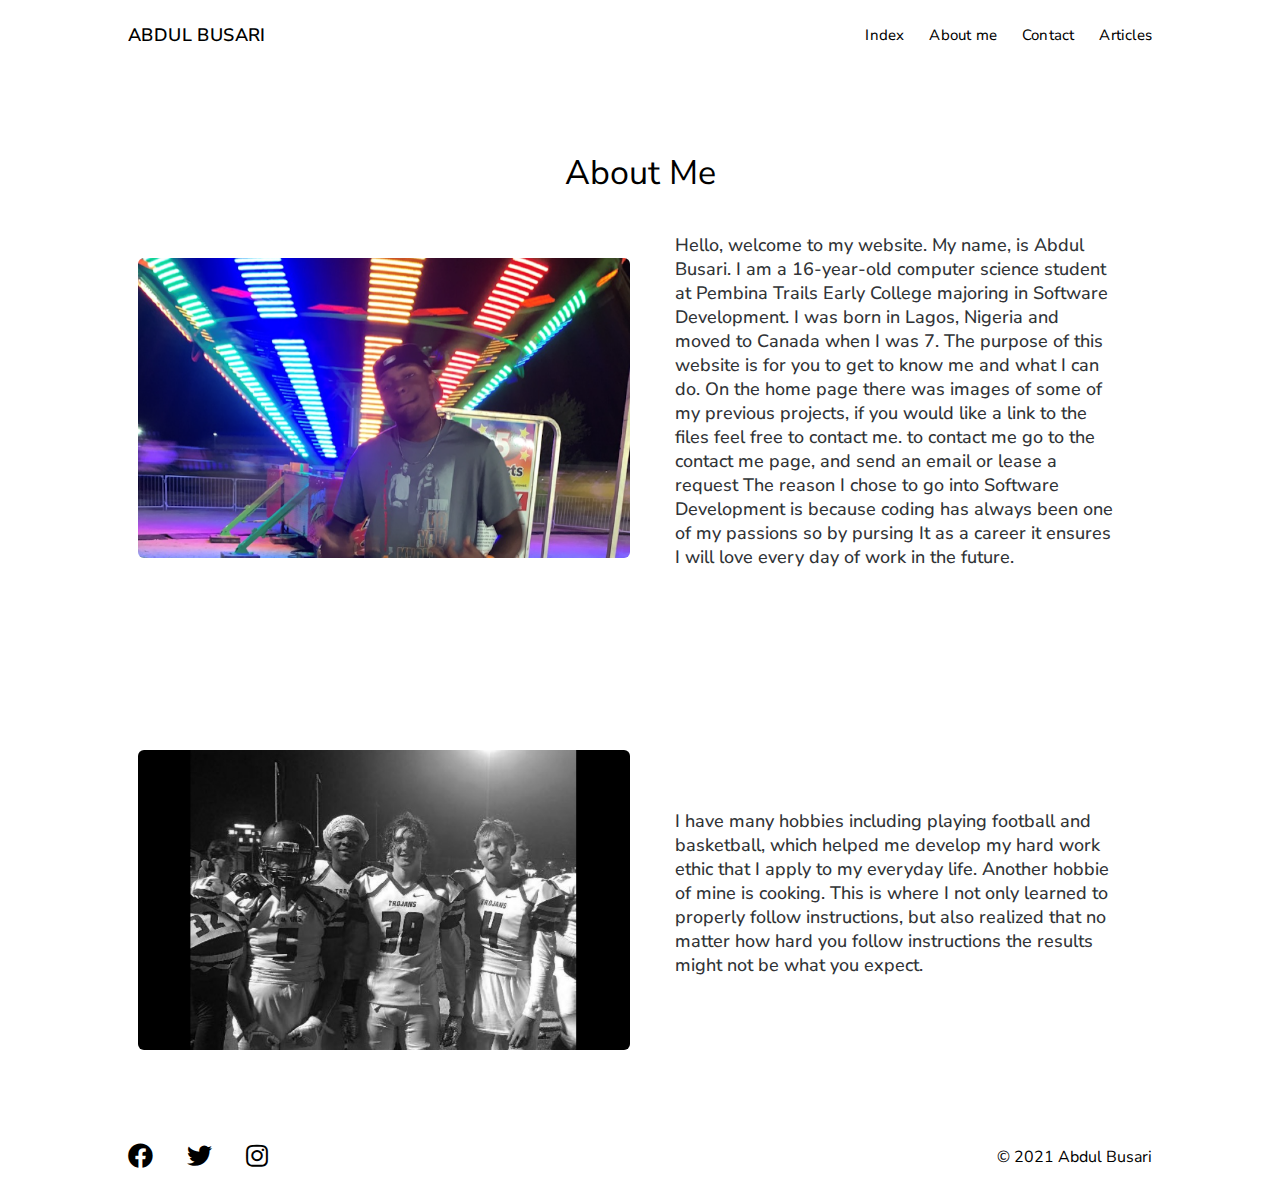
<file: intro_webdev/finalproject/about.html>
<!DOCTYPE html>
<html lang="en">

<head>
  <meta charset="utf-8">
  <meta name="viewport" content="width=device-width, initial-scale=1">
  <title>About Me</title>
  <link rel="shortcut icon" href="assets/img/favicon.png?v=2" type="image/x-icon">
  <link rel="stylesheet" href="assets/style/about.css" media="all">
  <link rel="preconnect" href="https://fonts.googleapis.com">
  <link rel="preconnect" href="https://fonts.gstatic.com" crossorigin>
  <link href="https://fonts.googleapis.com/css2?family=Nunito+Sans:wght@300;400;600;700;900&display=swap"
    rel="stylesheet">
  <link rel="stylesheet" href="https://use.fontawesome.com/releases/v5.8.1/css/all.css">
</head>

<body>


  <main>
    <!-- - - - - - - - - - - - - - - - - - - - - - - - - - -->
    <!-- Header                                            -->
    <!-- - - - - - - - - - - - - - - - - - - - - - - - - - -->
    <header>
      <div class="container">
        <div class="header">
          <div class="title">
            <h1>Abdul Busari</h1>
          </div>
          <nav>
            <ul>
              <li><a href="index.html" target="_blank">Index</a></li>
              <li><a href="about.html" target="_blank">About me</a></li>
              <li><a href="contact.html" target="_blank">Contact</a></li>
              <li><a href="article.html" target="_blank">Articles</a></li>
            </ul>
          </nav>
          <div class="mobile-nav">
            <p><i class="fas fa-bars" title="Menu"></i>
            <p>
          </div>
        </div>
      </div>
    </header>


    <section>
      <div>
        <h2 class="heading">About Me</h2>
      </div>

      <div class="row-container row">
        <div class="col col-sm-12 col-md-6">
          <div class="col-content">
            <div class="content ">
              <div class="content content-img">
                <img src="assets/img/fairpic.png">
              </div>
            </div>
          </div>
        </div>

        <div class="col col-sm-12 col-md-6">
          <div class="col-content flex-p">
            <div class="content">
              <p class="article-p">
                Hello, welcome to my website. My name, is Abdul Busari. I am a 16-year-old computer science student at
                Pembina
                Trails Early College majoring in Software Development. I was born in Lagos, Nigeria and moved to Canada
                when I was 7. The purpose of this website is for you to get to know me and what I can do. On the home
                page
                there was images of some of my previous projects, if you would like a link to the files feel free to
                contact
                me. to contact me go to the contact me page, and send an email or lease a request
                The reason I chose to go into Software Development is because coding has always been one of my passions
                so by
                pursing It as a career it ensures I will love every day of work in the future.
              </p>
            </div>
          </div>
        </div>
      </div>
     

    </section>

    <section>
      <div class="row-container row">
        <div class="col col-sm-12 col-md-6">
          <div class="col-content">
            <div class="content ">
              <div class="content content-img">
                <img src="assets/img/footballpic.jpg">
              </div>
            </div>
          </div>
        </div>

        <div class="col col-sm-12 col-md-6">
          <div class="col-content flex-p">
            <div class="content">
              <p class="article-p">
                I have many hobbies including playing football and basketball, which helped me develop my hard work
                ethic that I apply
                to my everyday life. Another hobbie of mine is cooking. This is where I not only learned to
                properly follow instructions, but also realized that no matter how hard you follow instructions the
                results
                might not be what you expect.
              </p>
            </div>
          </div>
        </div>
      </div>
      

    </section>

    <footer>
      <div class="container">
        <div class="footer">
          <ul>
            <li><a href="#" target="_blank"> <i class="fab fa-facebook"></i></a></li>
            <li><a href="#" target="_blank"> <i class="fab fa-twitter"></i></a></li>
            <li><a href="#" target="_blank"><i class="fab fa-instagram"></i></a></li>
          </ul>
          <p class="copyrighttext">&copy; 2021 Abdul Busari</p>
        </div>
      </div>

    </footer>
  </main>
</body>

</html>
</file>
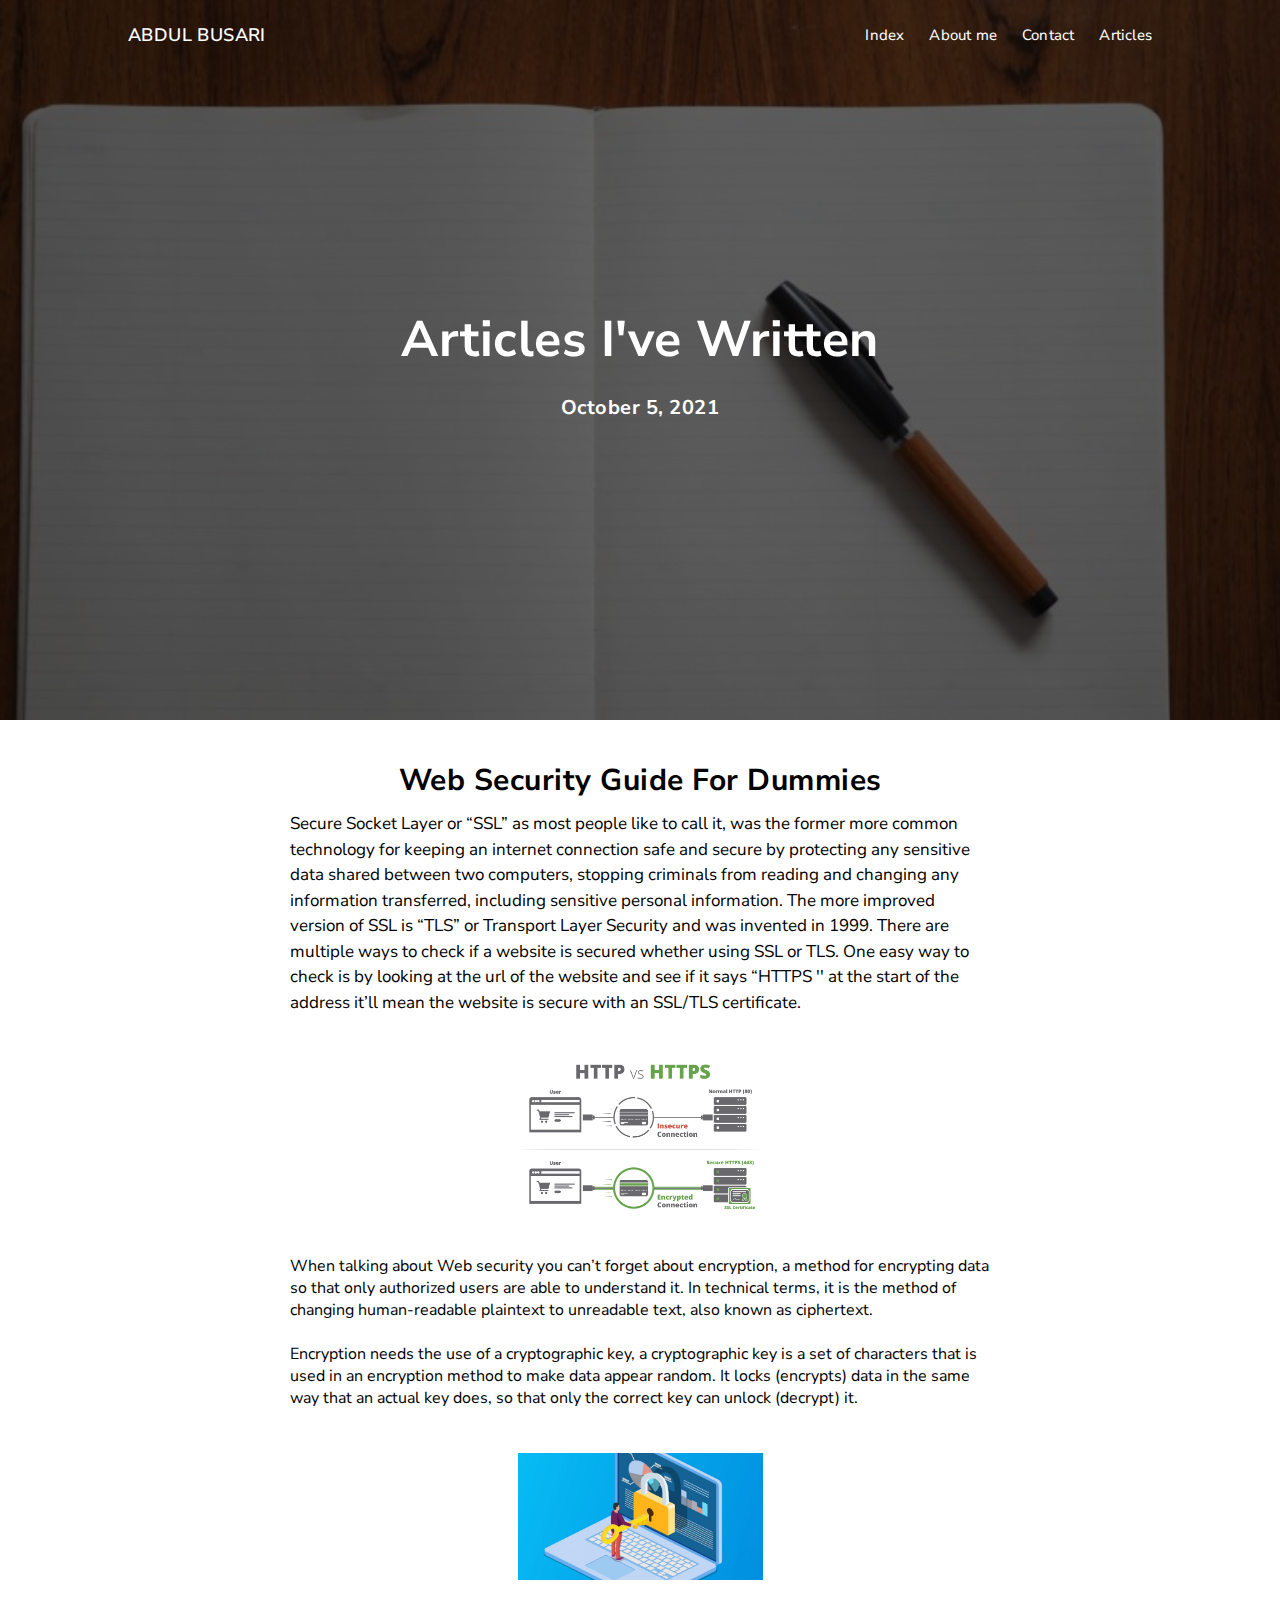
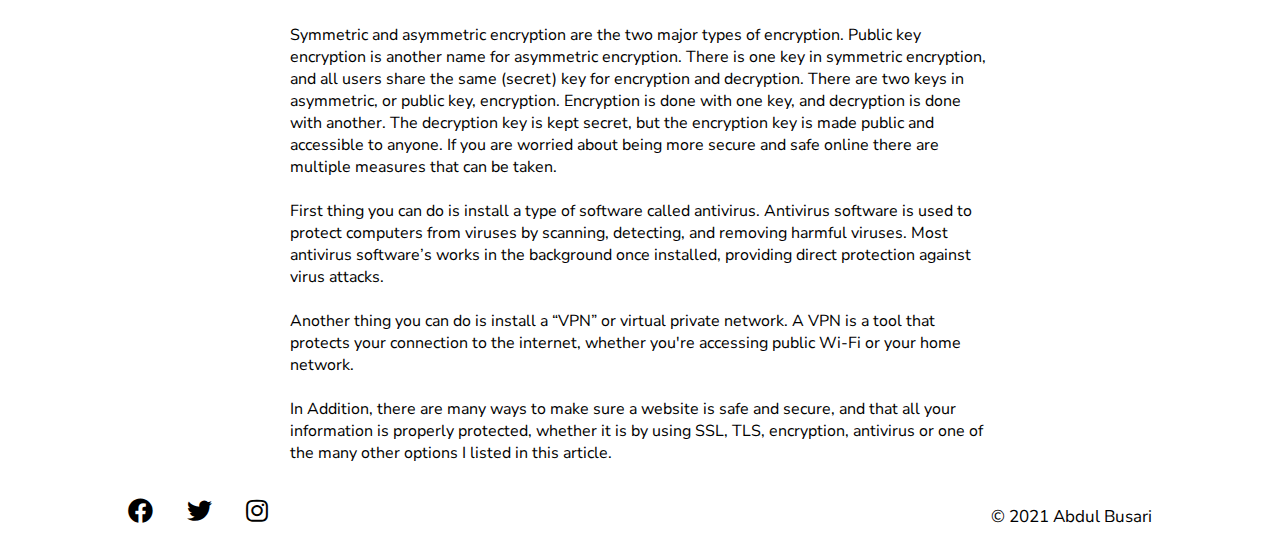
<file: intro_webdev/finalproject/article.html>
<!DOCTYPE html>
<html lang="en">

<head>
  <meta charset="utf-8">
  <meta name="viewport" content="width=device-width, initial-scale=1">
  <title>Articles</title>
  <link rel="shortcut icon" href="assets/img/favicon.png?v=2" type="image/x-icon">
  <link rel="stylesheet" href="assets/style/article.css" media="all">
  <link rel="preconnect" href="https://fonts.googleapis.com">
  <link rel="preconnect" href="https://fonts.gstatic.com" crossorigin>
  <link href="https://fonts.googleapis.com/css2?family=Nunito+Sans:wght@300;400;600;700;900&display=swap"
    rel="stylesheet">
  <link rel="stylesheet" href="https://use.fontawesome.com/releases/v5.8.1/css/all.css">
</head>

<body>

  <main>
    <div class="wrapper">
      <div class="overlay">
        <!-- - - - - - - - - - - - - - - - - - - - - - - - - - -->
        <!-- Header                                            -->
        <!-- - - - - - - - - - - - - - - - - - - - - - - - - - -->
        <header>
          <div class="container">
            <div class="header">
              <div class="title">
                <h1>Abdul Busari</h1>
              </div>
              <nav>
                <ul>
                  <li><a href="index.html" target="_blank">Index</a></li>
                  <li><a href="about.html" target="_blank">About me</a></li>
                  <li><a href="contact.html" target="_blank">Contact</a></li>
                  <li><a href="article.html" target="_blank">Articles</a></li>
                </ul>
              </nav>
              <div class="mobile-nav">
                <p><i class="fas fa-bars" title="Menu"></i>
                <p>
              </div>
            </div>
          </div>
        </header>


        <div class="herobanner">
          <div class="herotext">
            <h1>Articles I've Written</h1>
            <h3 class="date">October 5, 2021</h3>
            <hr>
          </div>
        </div>
      </div>
    </div>


    <div class="container2">
      <article>
        <h2>Web Security Guide For Dummies</h2>
        <p class="article-p">
          Secure Socket Layer or “SSL” as most people like to call it, was the former more common technology for keeping
          an
          internet connection safe and secure by protecting any sensitive data shared between two computers, stopping
          criminals from
          reading and changing any information transferred, including sensitive personal information.
          The more improved version of SSL is “TLS” or Transport Layer Security and was invented in 1999.
          There are multiple ways to check if a website is secured whether using SSL or TLS. One easy way to check is by
          looking
          at the url of the website and see if it says “HTTPS '' at the start of the address it’ll mean the website is
          secure with an SSL/TLS certificate.
          <br><br>
        <div class="img-center-container">
          <figure>
            <img class="article-img" src="assets/img/https.png">
          </figure>
        </div>
        <br><br>
        When talking about Web security you can’t forget about encryption, a method for encrypting data so that only
        authorized users are able to understand
        it. In technical terms, it is the method of changing human-readable plaintext to unreadable text, also known
        as ciphertext.
        <br><br>
        Encryption needs the use of a cryptographic key, a cryptographic key is a set of characters that is used in an
        encryption method to
        make data appear random. It locks (encrypts) data in the same way that an actual key does, so that only the
        correct key can unlock (decrypt) it.
        <br><br>
        <div class="img-center-container">
          <figure>
            <img class="article-img" src="assets/img/encryption.png">
          </figure>
        </div>
        <br><br>
        Symmetric and asymmetric encryption are the two major types of encryption. Public key encryption is another name
        for asymmetric encryption. There is one key in symmetric encryption, and all users share the same (secret) key
        for encryption and decryption. There are two keys in asymmetric, or public key, encryption. Encryption is done
        with one key, and decryption is done with another. The decryption key is kept secret, but the encryption key is
        made public and accessible to anyone.
        If you are worried about being more secure and safe online there are multiple measures that can be taken.
        <br><br>
        First thing you can do is install a type of software called antivirus. Antivirus software is used to protect
        computers from viruses by scanning, detecting, and removing harmful viruses. Most antivirus software’s works in
        the background once installed, providing direct protection against virus attacks.
        <br><br>
        Another thing you can do is install a “VPN” or virtual private network. A VPN is a tool that protects your
        connection to the internet, whether you're accessing public Wi-Fi or your home network.
        <br><br>
        In Addition, there are many ways to make sure a website is safe and secure, and that all your information is
        properly protected, whether it is by using SSL, TLS, encryption, antivirus or one of the many other options I
        listed in this article.
        </p>
      </article>
    </div>




    <footer>
      <div class="container">
        <div class="footer">
          <ul>
            <li><a href="#" target="_blank"> <i class="fab fa-facebook"></i></a></li>
            <li><a href="#" target="_blank"> <i class="fab fa-twitter"></i></a></li>
            <li><a href="#" target="_blank"><i class="fab fa-instagram"></i></a></li>
          </ul>
          <p class="copyrighttext">&copy; 2021 Abdul Busari</p>
        </div>
      </div>

    </footer>
  </main>
</body>

</html>
</file>
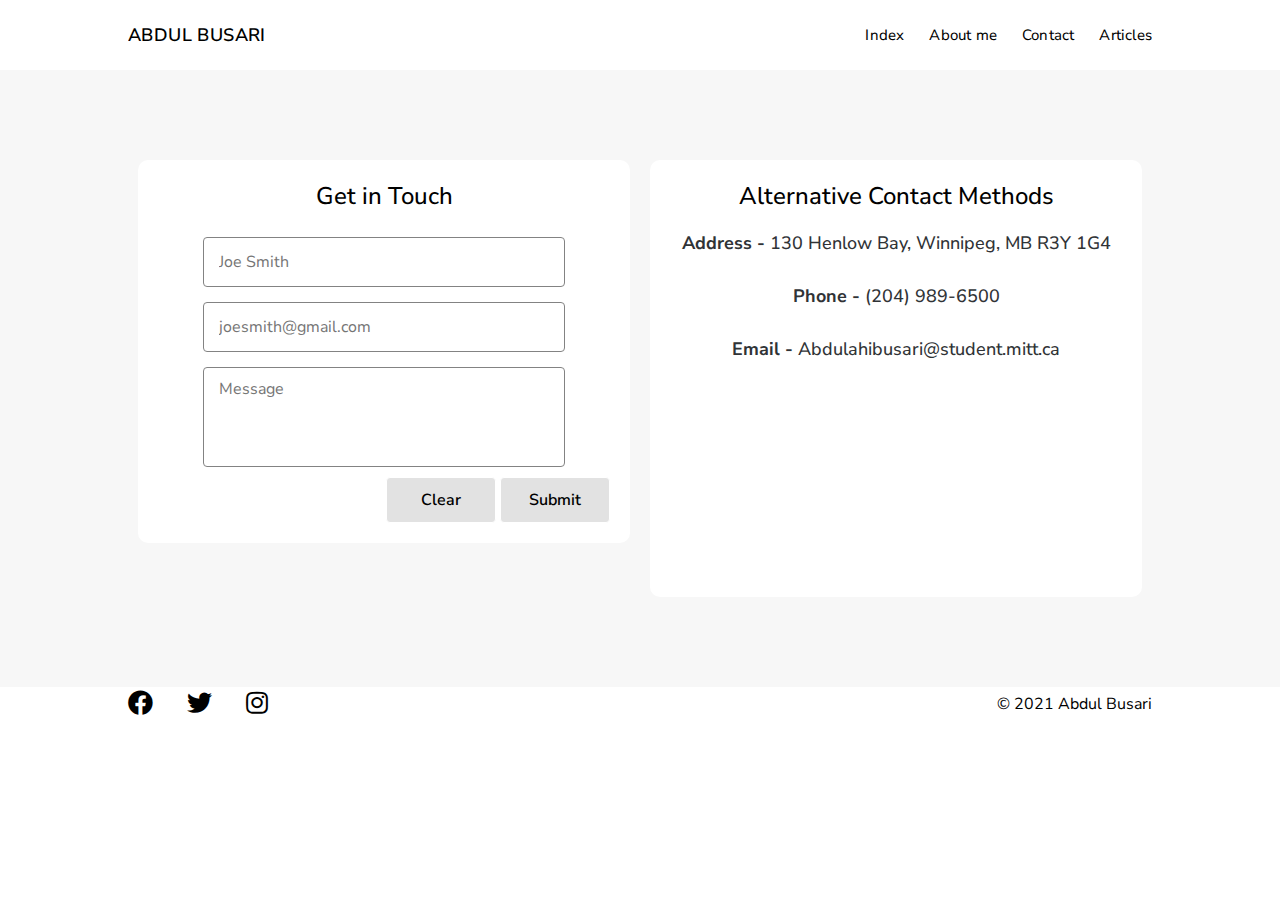
<file: intro_webdev/finalproject/contact.html>
<!DOCTYPE html>
<html lang="en">

<head>
  <meta charset="utf-8">
  <meta name="viewport" content="width=device-width, initial-scale=1">
  <title>Contact Me</title>
  <link rel="shortcut icon" href="assets/img/favicon.png?v=2" type="image/x-icon">
  <link rel="stylesheet" href="assets/style/contact.css" media="all">
  <link rel="preconnect" href="https://fonts.googleapis.com">
  <link rel="preconnect" href="https://fonts.gstatic.com" crossorigin>
  <link href="https://fonts.googleapis.com/css2?family=Nunito+Sans:wght@300;400;600;700;900&display=swap"
    rel="stylesheet">
  <link rel="stylesheet" href="https://use.fontawesome.com/releases/v5.8.1/css/all.css">
</head>

<body>

  <main>
    <!-- - - - - - - - - - - - - - - - - - - - - - - - - - -->
    <!-- Header                                            -->
    <!-- - - - - - - - - - - - - - - - - - - - - - - - - - -->
    <header>
      <div class="container">
        <div class="header">
          <div class="title">
            <h1>Abdul Busari</h1>
          </div>
          <nav>
            <ul>
              <li><a href="index.html" target="_blank">Index</a></li>
              <li><a href="about.html" target="_blank">About me</a></li>
              <li><a href="contact.html" target="_blank">Contact</a></li>
              <li><a href="article.html" target="_blank">Articles</a></li>
            </ul>
          </nav>
          <div class="mobile-nav">
            <p><i class="fas fa-bars" title="Menu"></i>
            <p>
          </div>
        </div>
      </div>
    </header>


    <section>
      <div class="row-container row">

        <div class="col col-sm-12 col-md-6">
          <div class="col-content">
            <div class="content ">
              <div class="form">

                <h2>Get in Touch</h2>
                <form method="POST" action="#" name="registration">
                  <input type="text" name="first_name" placeholder="Joe Smith" pattern="^[a-zA-Z]+$" required>
                  <input type="email" name="email" placeholder="joesmith@gmail.com"
                    pattern="[a-z0-9._%+-]+@[a-z0-9.-]+\.[a-z]{2,4}$" required>

                  <textarea id="message" placeholder="Message" maxlength="1000" rows="6" required></textarea>
                </form>

                <div class="buttons">
                  <input type="reset" value="Clear">
                  <input type="submit" value="Submit">
                </div>
                <!-- form div -->
              </div>
            </div>
          </div>
        </div>

        <div class="col col-sm-12 col-md-6">
          <div class="col-content">
            <div class="content">

              <div class="form left-form">
                <h2>Alternative Contact Methods</h2>
                <div class="contact-text-container">
                  <p><b>Address - </b>130 Henlow Bay, Winnipeg, MB R3Y 1G4</p>
                  <p><b>Phone - </b>(204) 989-6500</p>
                  <p><b>Email - </b>Abdulahibusari@student.mitt.ca</p>
                </div>
                <iframe class="contact-map" frameborder="0" scrolling="no" marginheight="0" marginwidth="0" width="100%"
                  height="200px" style="flex-grow:1;"
                  src="https://maps.google.com/maps?q=130%20Henlow%20Bay%20Winnipeg&amp;t=m&amp;z=14&amp;output=embed&amp;iwloc=near"
                  title="130 Henlow Bay, Winnipeg" aria-label="130 Henlow Bay, Winnipeg"></iframe>
              </div>
            </div>
          </div>


        </div>
      </div>

    </section>


    <footer>
      <div class="container">
        <div class="footer">
          <ul>
            <li><a href="#" target="_blank"> <i class="fab fa-facebook"></i></a></li>
            <li><a href="#" target="_blank"> <i class="fab fa-twitter"></i></a></li>
            <li><a href="#" target="_blank"><i class="fab fa-instagram"></i></a></li>
          </ul>
          <p class="copyrighttext">&copy; 2021 Abdul Busari</p>
        </div>
      </div>

    </footer>
  </main>
</body>

</html>
</file>
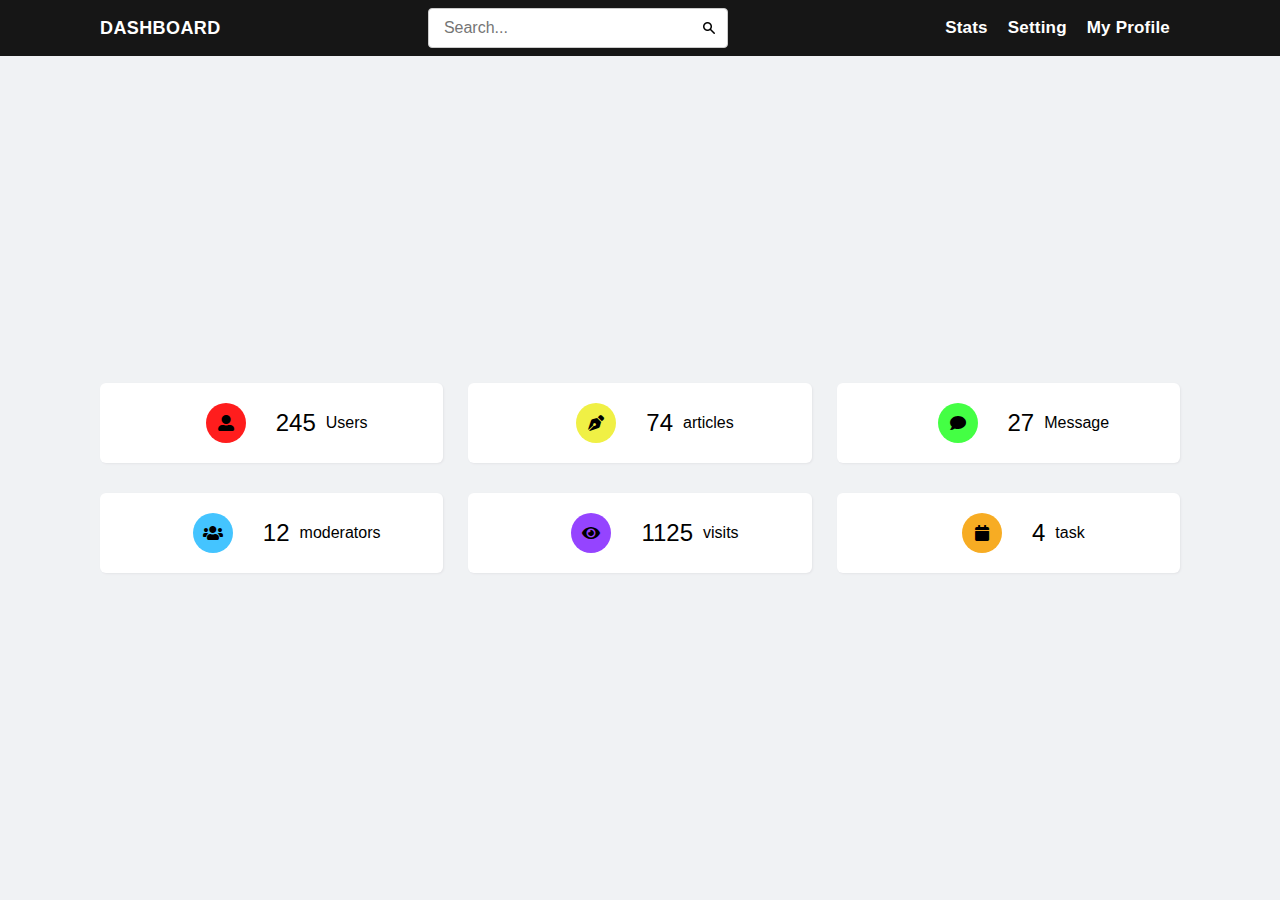
<file: project_4/Abdul_busari_assigmnent_2/project2.html>
<!DOCTYPE html>
<html lang="en">
  <head>
    <meta charset="utf-8">
    <meta http-equiv="X-UA-Compatible" content="IE=edge">
    <meta name="viewport" content="width=device-width, initial-scale=1">
    <title>Fixed background</title>
    <link rel="stylesheet" href="https://cdnjs.cloudflare.com/ajax/libs/font-awesome/5.9.0/css/all.min.css">
    <link rel="stylesheet" href="../Abdul_busari_assigmnent_2/assets/style/project.css" media="all">
  </head>
  <body>

    <div id="wrapper"> 
      <header>
          <div class="container flexbox">
              <div class="title">
                  <h1>DASHBOARD</h1>
              </div>
              <form><fieldset><input type="text" placeholder="Search..."></fieldset></form>
              <nav>
              <ul>
                  <li><a href="#" target="_blank">Stats</a></li>
                  <li><a href="#" target="_blank">Setting</a></li>
                  <li><a href="#" target="_blank">My Profile</a></li>
              </ul>
          </nav>
      </header>
    </div>

    <main>
      <div class="container">
        <div class="row">
          <div class="col three"> 
            <div class="icon red">
              <i class="fas fa-user-alt"></i>
            </div> 
            <h2> 245</h2>
            <P> Users</P>

          </div>
          
          <div class="col three">
            <div class="icon yellow">
              <i class="fas fa-pen-nib"></i>
            </div>
            
            <h2> 74</h2>
            <P> articles</P>
          </div>

          <div class="col three">
            <div class="icon green">
              <i class="fas fa-comment"></i>
            </div>
            <h2> 27</h2>
            <P> Message</P>
          </div>
        </div>

      </div>
        
    </div>

    <div class="container">
      <div class="row">
        
        <div class="col three">  
          <div class="icon blue">
            <i class="fas fa-users"></i>
            </div>
          <h2> 12</h2>
          <P> moderators</P>

        </div>
        
        <div class="col three">
          <div class="icon purple">
            <i class="fas fa-eye"></i>
          </div>
          <h2> 1125</h2>
          <P> visits</P>
        </div>

        <div class="col three">
          <div class="icon orange">
            <i class="fas fa-calendar"></i>
          </div>
          <h2> 4</h2>
          <P> task</P>
        </div>
      </div>

    </div>
      
  </div>
  </main>
    
</body>
</html>
</file>
<file: java_project1/assets/styles/form.css>
@import 'base.css';
@import 'navigation.css';



/*-------------------------------------------
Form Styling
-------------------------------------------*/

.dark-mode-text{
    color: #FFF !important;
}

.form-container h2{
    color: #000;
}

main{
    padding:40px 0;
}

.fform h2{
    font-size: 24px;
    font-weight: 600;
}
iframe{
    margin-top:10px;
    flex-grow: 1;
}

.fform p{
    margin-top: 4px;
    font-size: 18px;
    font-weight: 400;
}

.left-form{
    display: flex;
    flex-direction: column;
    justify-content: space-between;
    height: 100%;
}

.fform{
    font-size: 0;
    width: 30vw;
    max-width: 470px;
}

.container{
    display: flex;
    justify-content: space-around;
    flex-wrap: wrap;
}


input, textarea{
    width: calc(100% - 120px);
    max-width: 350px;
    height:50px;
    padding: 0 15px;
    background-color: #fff;
    border: 1px solid #222;
    border-radius: 4px;
    font-size:16px;
    font-weight: 400;
    color: #000;
    transition: background-color .25s ease-in-out;
}

.output{
    width: 100%;
    height:50px;
    padding: 0 15px;
    background-color: #EEE;
    border-radius: 4px;
    font-size:16px;
    margin-top:10px;
    font-weight: 400;
    display: flex;
    flex-direction: column;
    justify-content: center;
}

.output p, .output b{
    color: #000;
}

.fform input+input{
    margin-top: 15px;
}

input:focus, textarea:focus{
    border: 1px solid #222;
}

input[type="button"]{
    width:110px;
    height:50px;
    margin-left: 10px;
    text-align:center;
    border: 1px solid #222;
    font-weight: 600;
    letter-spacing: .2px;
    color:#FFF;
    cursor: pointer;
    background-color:  #570000;
}

.dark-input{
    background-color: #222;
    color: white;
    border: 1px solid #FFF;
}

.dark-input:focus{
    border: 1px solid white;
}

::placeholder{
    color: black;
}

.dark-div{
    background-color: #444;
}

.dark-div p, .dark-div b{
    color: white;
}

.dark-input::placeholder{
    color: white;
}

input[type="button"]{
    border: 1px solid #222;
}


input[type="button"]:hover{
    background-color: #fff;
    color: #000;
}



.buttons{
    text-align: left;
    margin-top: 15px;
}

.heading {
    text-align: center;
    font-size: min(calc(34px + (34 - 24) * ((100vw - 280px) / (1260 - 280))),34px);
    font-weight: 400;
    margin-bottom: 40px;
}

/*--------------------------
Alternative Contact Styling
--------------------------*/

.contact-container{
    display: flex;
    flex-wrap: wrap;
    margin:0 auto;
    align-items: center;
    justify-content: space-between;
}

.contact-text-container{
    margin: 15px 0;

}

.contact-text-container p{
    font-family: 'Nunito Sans Lighter', Lato, sans-serif;
}

/*-------------------------------
Media Queries
-------------------------------*/
@media screen and (min-width: 768px) {
    .contact-container {
        max-width: 800px;
    }
}

@media screen and (min-width: 1024px) {
    .contact-container{
        max-width: 1000px;
    }
}

@media screen and (max-width: 972px){
    .form-container + .form-container{
        margin-top: 40px;
    }
    .fform{
        width: 100%;
        margin-top: 0px;
    }
    .heading{
        margin-bottom: 0;
    }
    main{
        padding-bottom: 0;
    }
    .contact-container{
        margin-top: 0;
        margin-bottom: 0;
        padding: 20px 0;
        height:auto;
    }
}
</file>
<file: project 3/assets/style/base.css>
@charset "UTF-8";
@import "../style/head.css";


/* - - - - - - - - - - - - - - - - - - - - - - - - - - - */
/*  Base                                                 */
/* - - - - - - - - - - - - - - - - - - - - - - - - - - - */

* {
  margin: 0;
  border: 0;
  padding: 0;
  outline: 0;
  box-shadow: none;
  box-sizing: border-box;
  vertical-align: baseline;
  transition: all .2s ease-in-out;
}

*, body {
  font-family: 'Yaldevi', Arial, Helvetica, sans-serif;
}

.container {
  display: flex;
  align-items: center;
  flex-direction: column;
  width: 90%;
  max-width: 1080px;
  margin: 0 auto;
}
.container3 {
  display: flex;
  align-items: right;
  flex-direction: column;
  width: 90%;
  max-width: 1080px;
  margin: 0 auto;
}

.container1 {
  position: relative;
  width: 90%;
  max-width: 1080px;
  margin-top: 300px;
  align-items: center;
  margin-bottom: 300px;
}

h1, h2, div, p, a, li {
  -webkit-font-smoothing: antialiased;
   -moz-osx-font-smoothing: grayscale;
}

.img{
  justify-content: center;
}

/* - - - - - - - - - - - - - - - - - - - - - - - - - - - */
/*  Header                                               */
/* - - - - - - - - - - - - - - - - - - - - - - - - - - - */
</file>
<file: project2/index.css>
html{
    background-color: rgba(37, 37, 37, 0.342);
}

.container {
    max-width: 400px;
    margin: 10vh auto 0 auto;
    box-shadow: 0px 0px 10px 1px rgba(153,153,153,1);
}

#display {
    text-align: right;
    height: 70px;
    line-height: 70px;
    padding: 16px 8px;
    font-size: 40px;
    background-color: #121212;
    color: rgb(253, 253, 253);
}

.buttons {
    display: grid;
    grid-template-columns: 1fr 1fr 1fr 1fr;
}


.button {
    border: 0.5px solid #999;
    line-height: 100px;
    text-align: center;
    font-size: 25px;
    cursor: pointer;
    background-color: #121212;
    color: rgb(255, 255, 255);
}

#equal {
    background-color: rgb(1, 1, 122);
    color: rgb(255, 255, 255);
}

.button:hover {
    background-color: #fcfafa;
    color: rgb(0, 0, 0);
    transition: 0.5s ease-in-out;
}
</file>
<file: project_4/assets/style/project.css>
@charset "utf-8";

.fas{
    line-height: 40px !important;
}


* {

    margin: 0;
    padding: 0;
    border: 0;
    outline: 0;
    box-shadow: none;
    box-sizing: border-box;
    vertical-align: baseline;
    -webkit-transition-duration: 0;
    transition-duration: 0;

    

}



p, a, li, input, textarea, div, span {

    font-family: Arial, Helvetica, sans-serif;
    -webkit-font-smoothing: anrialised;
    -moz-osx-font-smoothing: grayscale;
    text-rendering: optimizeLegibility;
    letter-spacing: 0;

}



.container{
    position: relative;
    width: 90%;
    max-width: 1080px;
    margin: 0 auto;

}

/*------------------------------------------------------*/
/*Compenets header                                      */
/*------------------------------------------------------*/

header{
    min-width: 100%;
    background-color: rgb(22, 22, 22);
    overflow: hidden;
}

header div{
    display: flex;
    align-items: center;
    justify-content: space-between;
}

.title{
    height: 56px;
}

.title h1{
    font-size: 18px;
    font-weight: 600;
    color: white;
    line-height: 56px;
    letter-spacing: .4px;
    text-transform: uppercase;
}

nav {
    text-align: right;
    height: 56px;
}

nav ul{
    list-style: none;
    font-size: 0;
}

nav ul li{
    display: inline;
    line-height: 56px;
    cursor: default;
    margin: 10px;
}

nav ul li a {
    font-size: 17px;
    color: white;
    font-weight: 600;
    text-decoration: none;
    letter-spacing: .2px;
    text-transform: none;
    cursor: pointer;
}


nav ul + li a:hover {
    margin-left: 25px;
}

body{
  background: rgb(240, 242, 244);
}

/*//////////////////////////////////////////////////////////////////////*/

main{
    margin-top: calc((100vh - 56px - 190px) / 2);

}

.row{
    margin-top: 30px;
    display: flex;
    display: flex;
    align-items: center;
    justify-content: space-between;
    
}

.col{
    
    background-color: #ffff;
    box-shadow: 1px 1px 2px #e4e5e8;
    border-radius: 6px;
    height: 80px;
    display: flex;
    align-items: center;
}

.col p{
    font-size: 16px;
    font-weight: 200;
    color: black;
}

.col h2{
    font-size: 24px;
    font-weight: 200;
    color: black;
    margin-right: 10px;
}




.three{
    width: calc(33% - 12.5px);
    overflow: hidden;
    justify-content: center;
}

.col + .col {
    margin-left: 25px;
}
/*//////////////////////////////////////////////////////////////////////*/

img{
    width:400px;
    height: 300px;
    margin-left: -30%;
    border-radius: 6px;
}

/*//////////////////////////////////////////////////////////////////////*/



.form {
    margin-top: 80px;
}



.form h2 {
    font-size: 10px;
    font-weight: 600;
}


form {
    
    width: 300px;
    height: 40;
    font-size: 0;
}

input {
    width: 300px;
    height: 40px;
    padding: 0 15px;
    background-color: #ffffff;
    border: 1.5px solid #ccc;
    border-radius: 4px;
    font-size: 16px;
    font-weight: 400;
    color: #000;
    transition: all .25s ease-in-out;
   
}




input[type="text"] {
    background: white url(/project_4/assets/img/search.png) no-repeat 96% center;
    background-size: 12px 12px;

}


.icon{
width: 40px;
height: 40px;
border-radius: 50%;
text-align: center;

margin-right: 30px;
margin-left: 30px;

}

.yellow{

    background-color: rgb(240, 240, 69);
}

.red{
    background-color: rgb(255, 29, 29);
}


.green{
    background-color: rgb(68, 255, 68);
}

.blue{
    background-color: rgb(68, 196, 255);
}

.orange{
    background-color: rgb(247, 172, 35);
}

.purple{
    background-color: rgb(149, 68, 255);
}
</file>
<file: project_5/assets/style/table.css>
@import 'base.css';

/*------------------------------------------
Header Style
-------------------------------------------*/
.left-flex-container{
    display: flex;
    align-items: center;
}

header {
    padding-left: 10vw;
    padding-right: 10vw;
    display: flex;
    align-items: center;
    justify-content: space-between;
    min-width: 80%;
    background-color: #20885d;
}

h1 {
    color: #FFF;
    font-size: 24px;
    text-transform: uppercase;
    margin-right: 40px;
}

nav {
    height: 56px;
    font-size: 100%;
    color: #FFF;
    overflow: hidden;
}

nav ul {
    float: none;
    list-style: none;
    font-size: 0;
}

nav ul li {
    display: inline;
    line-height: 56px;
    cursor: default;
}

nav ul li a {
    display: inline-block;
    padding: 0 20px;
    background-color: transparent;
    font-size: 14px;
    color: #fff;
    font-weight: 600;
    text-decoration: none;
    letter-spacing: .2px;
    text-transform: none;
    cursor: pointer;
}

nav ul li a:hover {
    color: #5E58A8;
}

nav ul li+li {
    margin-left: 0;
}

h2{
    margin-bottom: 25px;
    color: rgb(73, 73, 73);
    font-size: 32px;
}

/*-------------------------------------------------------------
Columns
---------------------------------------------------------------*/

.icon-container {
    font-size: 24px;
    width: 50px;
    height: 50px;
    border-radius: 50%;
    line-height: 50px;
    text-align: center;
    margin-right: 20px;
}

.red-icon {
    color: #d7195e;
    background-color: #d7195e33;
}

.purple-icon {
    color: #aa92f5;
    background-color: #5941a233;
}

.orange-icon {
    color: #f7ae42;
    background-color: #fc990833;
}

.green-icon {
    color: #4dbb51;
    background-color: #42874433;
}

.blue-icon {
    color: #296a9b;
    background-color: #227bc133;
}


main {
    margin-top: 70px;
    margin-bottom: 70px;
    width: 80vw;
    margin-left: 10vw;
}

/*---------------------------------------------------------------
Input Style
------------------------------------------------------------------*/

input[type="text"] {
    background-color: rgba(0, 0, 0, 0.4);
    background-size: 12px 12px;
    color: #FFF;
}

input {
    width: 300px;
    height: 40px;
    padding: 0 25px;
    border-radius: 50px;
    font-size: 16px;
    font-weight: 400;
    color: #000;
}

input::placeholder {
    color: #FFF;
}

input:hover {
    background-color: rgba(0, 0, 0, 0.3);
}

input:focus {
    background-color: rgba(0, 0, 0, 0.2);
}

/* - - - - - - - - - - - - - - - - - - - - - - - - - - - */
/*   Table Style                                     */
/* - - - - - - - - - - - - - - - - - - - - - - - - - - - */
.more-btn {
    background-color: rgba(0, 0, 0, 0.05);
    text-decoration: none;
    width: 300px;
    height: 40px;
    padding: 10px 20px;
    border-radius: 50px;
    font-size: 16px;
    font-weight: 600;
    color: grey;
    font-size: 22px;
}


.more-btn:hover {
    background-color: rgba(0, 0, 0, 0.15);
}

.more-btn:focus {
    background-color: rgba(0, 0, 0, 0.25);
}

table {
    width: 100%;
    border-collapse: collapse;
    border-spacing: 0;
 }

 
 table tr .td-1 {
    width: 10%;
    border-top-left-radius: 5px;
    border-bottom-left-radius: 5px;
 }
 
 table tr .td-2 {
    line-height: 90px;
    width: 25%;
 }
 
.td-3, .td-4, .td-5, .td-6{
    width: calc(62vw / 4 - 154px);
 }

 table tr .td-6 {
    border-top-right-radius: 5px;
    border-bottom-right-radius: 5px;
    padding-left: 0px;
 }
 
 table tr .td-1 input {
    color: #0fb28a;
 }
 
 table tr+tr {
    background-color: #fff;
    box-shadow: 1px 1px 2px #e4e5e8;
    border-radius: 20px;
 }

 table tr th:last-child,
 table tr td:last-child {
    text-align: right;
 }
 
 table tr th {
    padding: 1.3rem 0;
    padding-bottom: 10px;
    font-size: 1.25rem;
    font-weight: 700;
    color: grey;
    text-align: left;
    cursor: default;
 }
 
 table tr td {
    background-color: #fff;
    font-size: 1.3rem;
    font-weight: 600;
    color: rgb(73, 73, 73);
    cursor: default;
 }

 .spacer{
     height: 12px;
     box-shadow:none;
 }
 
 table tr td:first-child,
 table tr td:last-child {
    padding: 0 1.6rem 0 1.6rem;
 }
 
 table td a i {
    position: relative;
    bottom: 0rem;
    font-size: 1.3rem;
    text-decoration: none;
 }
</file>
<file: intro_webdev/finalproject/assets/style/index.css>
@import "base.css";


nav ul li a {
color: rgb(255, 255, 255);
}
.title h1 {
color: rgb(255, 255, 255);

}

.mobile-nav p i {
color: rgb(255, 255, 255);
}


/* - - - - - - - - - - - - - - - - - - - - - - - - - - - */
/* Main banner */
/* - - - - - - - - - - - - - - - - - - - - - - - - - - - */

.wrapper {
height: 100vh;
background: white url(../img/Landing.png) center center / cover no-repeat fixed;
margin-bottom: 50px;

}
.flexbox{
display: flex;
justify-content: center;
align-items: center;
}
.overlay{
background: rgba(0,0,0,0.6);
overflow: hidden;
height: 100%;
z-index: 2;
}

.herotext {
min-width: 100%;
text-align: center;
align-items: center;
}
.herotext h1 {
font-size: 70px;
color: white;
letter-spacing: 0.5px;
}
.herotext h3 {
font-size: 25px;
color: white;
font-weight: 300;
}
button {
padding: 15px 20px 15px 20px;
background-color: #000000;
color: rgb(255, 255, 255);
font-size: 12px;
border-radius: 25px;
margin: 15px;
font-weight: 600;
font-weight: 400;
}

button ul a {
display: inline-block;
width: auto;
height: 46px;
line-height: 47px;
background-color: #000000;
border-radius: 4px;
font-size: 13px;
font-weight: 700;
color: #fff;
text-transform: uppercase;
letter-spacing: .1px;
text-align: center;
text-decoration: none;
cursor: pointer;
transition: all 2.5 ease-in-out;
}


.but{
text-align: center;
justify-items: center;
align-items: center;
}


.herofooter ul {
list-style: none;
text-align: center;
}
.herofooter ul li {
display: inline;
margin: 0px 20px 0px 20px
}
.herobanner{
width: 100%;
height: calc( 100vh - 60px - 70px );
display: flex;
align-items: center;

}
.herofooter ul p{
color: white;
font-size: 23px;
}
.textalign{
text-align: center;
}
.textalign h2{
margin: 40px 0px 20px 0px;
font-size: 35px;
}
p{
margin: 0 auto;
font-size: 14px;
}
img{
width: 90%;

}
.copyrighttext {
margin: 30px 0px 30px 0px;
color: black;
}



p {
margin-top: 10px;
line-height: 1.5;
font-size: 17px;
}

.article-p {
margin-top: 10px;
background-color: rgb(255, 255, 255);
}





/* - - - - - - - - - - - - - - - - - - - - - - - - - - - */
/* Columns */
/* - - - - - - - - - - - - - - - - - - - - - - - - - - - */




.two{
width: calc(50% - 12.5px);
height: 500px;
display: flex;
justify-content: center;
align-items: center;
margin-left: 12px;
}

.icon i{
font-size: 70px;
}


/*---------------------------------------------------------------------
- - - - - - - - - - - - - bottom banner - - -- -- - -- - - - - - - -
-----------------------------------------------------------------------*/

.bannerfooter ul {
list-style: none;
text-align: center;
}
.bannerfooter li {
display: inline;
margin: 0px 20px 0px 20px;
color: white;
}

.bannerfooter p{
color: white;
font-size: 23px;
}

.bannerfooter{
height: 40px;
}



.bounce,  .shake, .rotatex, .rotatey, .rotatez{
    width: 100px;
    margin: 0 auto;
    display: block;
}

.bounce{
    animation: bounce 2.5s ease-in-out infinite;
    z-index: 999px;
}

@keyframes bounce {
    0%, 50%, 100% { transform: translateY(0);}
    25% { transform: translateY(-20px);}
    75% { transform: translateY(-20px);}
}
</file>
<file: intro_webdev/project_5/assets/style/table.css>
@import 'base.css';

/*------------------------------------------
Header Style
-------------------------------------------*/
.left-flex-container{
    display: flex;
    align-items: center;
}

header {
    padding-left: 10vw;
    padding-right: 10vw;
    display: flex;
    align-items: center;
    justify-content: space-between;
    min-width: 80%;
    background-color: #20885d;
}

h1 {
    color: #FFF;
    font-size: 24px;
    text-transform: uppercase;
    margin-right: 40px;
}

nav {
    height: 56px;
    font-size: 100%;
    color: #FFF;
    overflow: hidden;
}

nav ul {
    float: none;
    list-style: none;
    font-size: 0;
}

nav ul li {
    display: inline;
    line-height: 56px;
    cursor: default;
}

nav ul li a {
    display: inline-block;
    padding: 0 20px;
    background-color: transparent;
    font-size: 14px;
    color: #fff;
    font-weight: 600;
    text-decoration: none;
    letter-spacing: .2px;
    text-transform: none;
    cursor: pointer;
}

nav ul li a:hover {
    color: #24522e;
}

nav ul li+li {
    margin-left: 0;
}

h2{
    margin-bottom: 25px;
    color: rgb(73, 73, 73);
    font-size: 32px;
}

/*-------------------------------------------------------------
Columns
---------------------------------------------------------------*/

.icon-container {
    font-size: 24px;
    width: 50px;
    height: 50px;
    border-radius: 50%;
    line-height: 50px;
    text-align: center;
    margin-right: 20px;
}

.red-icon {
    color: #ff1818;
    background-color: #d7195e33;
}

.purple-icon {
    color: #371a8d;
    background-color: #5941a233;
}

.orange-icon {
    color: #ff9900;
    background-color: #c2740033;
}

.green-icon {
    color: #06a00b;
    background-color: #3dff4433;
}

.blue-icon {
    color: #0a8ff5;
    background-color: #34a7ff33;
}


main {
    margin-top: 70px;
    margin-bottom: 70px;
    width: 80vw;
    margin-left: 10vw;
}

/*---------------------------------------------------------------
Input Style
------------------------------------------------------------------*/

input[type="text"] {
    background-color: rgba(0, 0, 0, 0.4);
    background-size: 12px 12px;
    color: #FFF;
}

input {
    width: 300px;
    height: 40px;
    padding: 0 25px;
    border-radius: 50px;
    font-size: 16px;
    font-weight: 400;
    color: #000;
}

input::placeholder {
    color: #FFF;
}

input:hover {
    background-color: rgba(0, 0, 0, 0.3);
}

input:focus {
    background-color: rgba(0, 0, 0, 0.2);
}

/* - - - - - - - - - - - - - - - - - - - - - - - - - - - */
/*   Table Style                                     */
/* - - - - - - - - - - - - - - - - - - - - - - - - - - - */
.more-btn {
    background-color: rgba(0, 0, 0, 0.05);
    text-decoration: none;
    width: 300px;
    height: 40px;
    padding: 10px 20px;
    border-radius: 50px;
    font-size: 16px;
    font-weight: 600;
    color: rgb(34, 34, 34);
    font-size: 22px;
}


.more-btn:hover {
    background-color: rgba(0, 0, 0, 0.096);
}

.more-btn:focus {
    background-color: rgba(0, 0, 0, 0.151);
}

table {
    width: 100%;
    border-collapse: collapse;
    border-spacing: 0;
 }

 
 table tr .td-1 {
    width: 10%;
    border-top-left-radius: 5px;
    border-bottom-left-radius: 5px;
 }
 
 table tr .td-2 {
    line-height: 90px;
    width: 25%;
 }
 
.td-3, .td-4, .td-5, .td-6{
    width: calc(62vw / 4 - 154px);
 }

 table tr .td-6 {
    border-top-right-radius: 5px;
    border-bottom-right-radius: 5px;
    padding-left: 0px;
 }
 
 table tr .td-1 input {
    color: #ff4eff;
 }
 
 table tr+tr {
    background-color: rgb(211, 211, 211);
    box-shadow: 1px 1px 2px #dadada;
    border-radius: 20px;
 }

 table tr th:last-child,
 table tr td:last-child {
    text-align: right;
 }
 
 table tr th {
    padding: 1.3rem 0;
    padding-bottom: 10px;
    font-size: 1.25rem;
    font-weight: 700;
    color: grey;
    text-align: left;
    cursor: default;
 }
 
 table tr td {
    background-color: #fff;
    font-size: 1.3rem;
    font-weight: 600;
    color: rgb(32, 32, 32);
    cursor: default;
 }

 .spacer{
     height: 12px;
     box-shadow:none;
 }
 
 table tr td:first-child,
 table tr td:last-child {
    padding: 0 1.6rem 0 1.6rem;
 }
 
 table td a i {
    position: relative;
    bottom: 0rem;
    font-size: 1.3rem;
    text-decoration: none;
 }
</file>
<file: intro_webdev/blog/style/new.css>
@import "base.css";



/* - - - - - - - - - - - - - - - - - - - - - - - - - - - */
/*  Header                                               */
/* - - - - - - - - - - - - - - - - - - - - - - - - - - - */

header {
  min-width: 100%;
  background-color: #0c0c0c;
  overflow: hidden;
}

header div {
  display: flex;
  justify-content: space-between;
}

.title {
  height: 50px;
}

.title h1 {
  font-size: 18px;
  font-weight: 600;
  color: #fff;
  line-height: 50px;
  letter-spacing: .4px;
  text-transform: uppercase;
}

nav {
  text-align: right;
  height: 50px;
}

nav ul {
  list-style: none;
  font-size: 0;
}

nav ul li {
  display: inline;
  line-height: 50px;
  cursor: default;
}

nav ul li a {
  font-size: 17px;
  color: #fff;
  font-weight: 600;
  text-decoration: none;
  letter-spacing: .2px;
  text-transform: none;
  cursor: pointer;
}

nav ul li a:hover {
  text-decoration: underline;
}

nav ul li + li {
  margin-left: 25px;
}

.mobile-nav {
  overflow: hidden;
}

.mobile-nav p i {
  margin-top: 15px;
  font-size: 20px;
  color: #fff;
  text-decoration: none;
  cursor: pointer;
}



/* - - - - - - - - - - - - - - - - - - - - - - - - - - - */
/*  Main banner                                          */
/* - - - - - - - - - - - - - - - - - - - - - - - - - - - */

.banner {
  height: 540px;
  background: #fff url("../img/download.png") center center / cover no-repeat;
  text-align: center;
  display: flex;
  align-items: center;
}

.banner h2 {
  font-size: 46px;
  font-weight: 300;
  color: #fff;
}

.banner h3 {
  margin-top: 4px;
  font-size: 24px;
  font-weight: 400;
  color: #fff;
}

hr {
  width: 80px;
  margin: 0 auto;
  margin-top: 25px;
  border-top: 3px solid #d94d3f;
}



/* - - - - - - - - - - - - - - - - - - - - - - - - - - - */
/*  Columns                                              */
/* - - - - - - - - - - - - - - - - - - - - - - - - - - - */

section {
  padding: 80px 0;
  background-color: #f7f8f9;
}

.row {
  display: flex;
  flex-wrap: wrap;
  
}


.col {
  width: 100%;
  padding: 15px;
  background-color: rgb(231, 231, 231);
  box-shadow: 1px 1px 2px #e4e5e8;
  
}

.col-content {
  position: relative;
  width: 100%;
  padding: 24px 28px 29px 28px;
  background-color: #fff;
  border-radius: 4px;
  box-shadow: 0 20px 48px 0 rgba(59, 69, 152, .15);
  display: flex;
  flex-direction: column;
}

.content h3 {
  font-size: 22px;
  color: #303336;
  font-weight: 700;
}

.content p {
  margin-top: 9px;
  font-size: 18px;
  color: #303336;
  font-weight: 500;
}

.button a {
  display: inline-block;
  width: 120px;
  height: 46px;
  margin-top: 34px;
  line-height: 47px;
  background-color: #d94d3f;
  border-radius: 4px;
  font-size: 13px;
  font-weight: 700;
  color: #fff;
  text-transform: uppercase;
  letter-spacing: .1px;
  text-align: center;
  text-decoration: none;
  cursor: pointer;
  transition: all 2.5 ease-in-out;
}

.imgholder{
    height: 100%;  
  }
  
  .imgholder img{
    width: 100%;
    height: 100%;
    object-fit: cover;
  }


  .two{
    width: calc(50% - 12.5px);
    height: 500px;
    display: flex;
    justify-content: center;
    align-items: center;
    margin-left: 12px;
  }

.icon i{
    font-size: 70px;
}

  

/*------------------------------------------
Article Styling
-------------------------------------------*/

.container {
    position: relative;
    width: 1080px;
    max-width: 1080px;
    margin: 0 auto;
  }
  
  
  figure{
    margin-top: 40px;
    width: 50%;
    margin-left: 25%;
  }
  
  img {
    width: 100%;
  }
  
  p {
    margin-top: 10px;
    line-height: 1.5;
    font-size: 17px;
  }
  
  .heading {
    margin-top: 60px;
    text-align: center;
    font-size: 34px;
    font-weight: 400;
  }
  
  article {
    margin-bottom: 60px;
  }
  
  .date {
    text-align: center;
    font-size: 16px;
    color: #555;
  }
  
  .article-p {
    margin-top: 30px;
  }
/*--------------------------------------------------------------
----------------------------FORM CODE ----------------------------
------------------------------------------=-----------------*/

.form h2{
    font-size: 24px;
    font-weight: 600;
  }
  
  .form-container{
    border-radius: 10px;
    margin-top: 30px;
    width: auto;
  }
  
  .form p{
    margin-top: 4px;
    font-size: 18px;
    font-weight: 400;
  }
  
  input[type="text"]:valid, input[type="email"]:valid{
  background: #fff url("../img/checkmark.png") no-repeat 96% center;
  background-size: 12px 12px;
  }
  
  form{
    margin-top: 50px;
    font-size: 0;
  }
  
  textarea{
  margin-top: 20px;
  resize: none;
  height: 150px !important;
  padding-top: 10px !important;
  }
  
  .form-container{
    padding:20px;
  }
  
  input, textarea{
    width: 100%;
    height:50px;
    padding: 0 15px;
    background-color: #fff;
    border: 1px solid #bbb;
    border-radius: 4px;
    font-size:16px;
    font-weight: 400;
    color: #000;
    transition: background-color .25 ease-in-out;
  }
  
  form input+input{
    margin-top: 15px;
  }
  
  input:focus{
    border: 1px solid #61cafd;
  }
  
  input[type="reset"], input[type="submit"]{
    width:110px;
    height:46px;
    text-align:center;
    background-color: #fff;
    border: 1px solid #039be5;
    font-weight: 600;
    letter-spacing: .2;
    color:#039be5;
    cursor: pointer;
  }
  
  input[type="submit"]{
    margin-left: 15px;
    background-color: #039be5;
    color: #fff;
  }
  
  input[type="reset"]:hover{
    border-color: #038ed2;
    color: #038ed2;
  }
  
  input[type="submit"]:hover{
    background-color: #038ed2;
  }
  
  .buttons{
    text-align: right;
    margin-bottom: 40px;
  }
  
  .contact-container{
    display: flex;
    justify-content: space-between;
  }

  /*------------------------------------------
Footer Styling
-------------------------------------------*/


.footer {
    width: 100%;
    height: 60px;
    background-color: grey;
    align-items: center;
    justify-content: space-around;
    display: flex;
  }
  
  li {
    display: inline;
  }
  
  .footer a {
    font-size: 20px;
  }
  
  .footer p {
    color: white;
  }
  
  .footer ul {
    margin-right: 0;
  }
  
  .footer nav {
    text-align: left;
    width: auto;
  }


/* - - - - - - - - - - - - - - - - - - - - - - - - - - - */
/*  Media queries                                        */
/* - - - - - - - - - - - - - - - - - - - - - - - - - - - */

/*
 * Media queries are useful when you want to modify your site 
 * or app depending on a device's general type (such as 
 * print vs. screen) or specific characteristics and parameters 
 * (such as screen resolution or browser viewport width)
 */

 @media screen and (min-width: 320px) {
   nav { display: none; }
   .mobile-nav { display: block; }
 }

@media screen and (min-width: 580px) {
  nav { display: none; }
  .mobile-nav { display: block; }

  .col-md-6 {
    flex: 0 0 100%;
    max-width: 100%;
  }

  .col-lg-4 {
    flex: 0 0 50%;
    width: 50%;
    margin-left: 5px;
  }
}

@media screen and (min-width: 768px) {
  .container, .row-container {
    max-width: 800px;
  }

  nav { display: block; }
  .mobile-nav { display: none; }

  .col-md-6 {
    flex: 0 0 25%;
    max-width: 25%;
  }

  .col-lg-2 {
    flex: 0 0 75%;
    width: 75%;
  }
}

@media screen and (min-width: 1024px) {
  .container, .row-container {
    max-width: 1140px;
  }

  nav { display: block; }
  .mobile-nav { display: none; }

  .col-lg-3 {
    flex: 0 0 25%;
    width: 25%;
  }

  .col-lg-4 {
    flex: 0 0 50%;
    width: 50%;
    margin-left: 5px;
  }

}

@media screen and (max-width: 600px) {
    .container {
      width: 70%;
    }
  }
</file>
<file: intro_webdev/finalproject/assets/style/about.css>
@import "base.css";





.img-center-container{
width: 100%;
display: flex;
justify-content: center;
}

img {
margin: 0 auto;
margin-top: 12px;
width: 50%;
display: flex;
justify-content: center;
align-items: center;
}



.heading {
text-align: center;
font-size: min(calc(34px + (34 - 24) * ((100vw - 280px) / (1260 - 280))),34px);
font-weight: 400;
margin-bottom: 40px;
}

.date {
text-align: center;
font-size: 16px;
color: #555;
margin-bottom: 5px;
}



h4{
font-size: 20px;
text-align: center;
margin-top: 20px;
}

.content-pf{
height: auto;
}
</file>
<file: intro_webdev/finalproject/assets/style/article.css>
@import "base.css";


nav ul li a {
color: rgb(255, 255, 255);
}
.title h1 {
color: rgb(255, 255, 255);

}
.mobile-nav p i {
color: rgb(255, 255, 255);
}

.wrapper {
height: 80vh;
background: white url(../img/book.jpg) center center / cover no-repeat fixed;
margin-bottom: 40px;

}
.flexbox{
display: flex;
justify-content: center;
align-items: center;
}
.overlay{
background: rgba(0,0,0,0.6);
overflow: hidden;
height: 100%;
z-index: 2;
}

.herotext {
min-width: 100%;
text-align: center;
align-items: center;
}
.herotext h1 {
font-size: 50px;
color: white;
letter-spacing: 0.5px;
margin-bottom: 20px;
}

.herotext h2{
font-size: 30px;
text-align: center;
margin-top: 20px;
letter-spacing: 0.5px;
}

.herotext h3 {
font-size: 20px;
color: white;
letter-spacing: 0.5px;
}

h2{
font-size: 30px;
text-align: center;
margin-top: 20px;
letter-spacing: 0.5px;
}



.herofooter ul {
list-style: none;
text-align: center;
}
.herofooter ul li {
display: inline;
margin: 0px 20px 0px 20px
}
.herobanner{
width: 100%;
height: calc( 80vh - 60px - 70px );
display: flex;
align-items: center;
}
.textalign{
text-align: center;
}



/*------------------------------------------
Article Styling
-------------------------------------------*/

body{
background-color: rgb(255, 255, 255);
}

.container2 {
position: relative;
width: 100%;
max-width: 700px;
margin: 0 auto;
margin-bottom: 30px;
}

figure{
margin-top: 10px;
width: 70%;
}


.img-center-container{
width: 100%;
display: flex;
justify-content: center;
}

img {
margin: 0 auto;
margin-top: 12px;
width: 50%;
display: flex;
justify-content: center;
align-items: center;
}

p {
margin-top: 10px;
line-height: 1.5;
font-size: 17px;
}

.heading {
text-align: center;
font-size: min(calc(34px + (34 - 24) * ((100vw - 280px) / (1260 - 280))),34px);
font-weight: 400;
margin-bottom: 40px;
}

.date {
text-align: center;
font-size: 16px;
color: rgb(255, 255, 255);
margin-bottom: 5px;
}

.article-p {
margin-top: 10px;
background-color: rgb(255, 255, 255);
}
</file>
<file: intro_webdev/finalproject/assets/style/contact.css>
@import "base.css";


/* ---------------------------------------- */
/* form */
/* ---------------------------------------- */

section {
background-color: rgb(247, 247, 247);
}

.form {
padding: 20px;
text-align: center;
width: 100%;
background-color: rgb(255, 255, 255);
border-radius: 10px;
}
.form h2 {
font-size: 24px;
font-weight: 500;
}

form {
margin-top: 15px;
width: 100%;
font-size: 0;
}

input {
width: 80%;
height: 50px;
padding: 0 15px;
border: 1px solid rgb(131, 131, 131);
background-color: #fff;
border-radius: 4px;
font-size: 16px;
font-weight: 400;
color: black;
transition: border-color 0.25s ease-in-out;
margin-top: 10px;
}

form input + input {
margin-top: 15px;
}

input:focus {
border: 1.5px solid #95B8D1;
}



input[type="reset"], input[type="submit"]{
width:110px;
height:46px;
text-align:center;
background-color: rgb(226, 226, 226);
border: 1px solid #ffffff;
font-weight: 600;
letter-spacing: .2;
color:#000000;
cursor: pointer;
}

input[type="reset"]:hover{
border-color: #000000;
background-color: #fc2323;
color: #000000;
}

input[type="submit"]:hover{
background-color: #03d271;
border-color: #000000;
color: #000000;
}

.buttons {
text-align: right;
}

input[type="text"]:valid,
input[type="email"]:valid {
background: #fff url(../img/checkmark.png) no-repeat 97% center;
background-size: 12px 12px;
}

textarea:valid {
background: #fff url(../img/checkmark.png) no-repeat 97% center;
background-size: 12px 12px;
}

textarea {
width: 80%;
height: 100px;
padding: 10px 15px;
margin-top: 15px;
border: 1px solid rgb(131, 131, 131);
background-color: white;
border-radius: 4px;
font-size: 16px;
font-weight: 400;
color: black;
transition: border-color 0.25s ease-in-out;
resize: none;
overflow: auto;
}
textarea:focus {
border: 1.5px solid #71A0C1;
}



/* ----------------------------------------- */
/* Icons */
/* ----------------------------------------- */
.iconholder {
background-color: #fff;
width: 100%;
border-radius: 6px;
margin: 30px 0;
}

.iconholder ul {
list-style: none;
text-align: center;
}
.iconholder ul li {
display: inline;
}

.iconholder ul li a {
padding: 10px 15px 10px 15px;
background-color: rgba(113, 140, 175, 0.06);
border: 0.1rem solid #95B8D1;
color: #5397c7;
font-size: 20px;
transition: border 0.25s ease-in-out;
border-radius: 5rem;
}
.iconholder ul li a:hover {
border: 0.1rem solid #2671a7;
color: #2671a7;
}
.iconholder ul li + li {
margin-left: 25px;
}

.textholder {
margin: 20px;
text-align: center;
}
.textholder h3 {
font-size: 25px;
font-weight: 500;
}
.textholder p {
margin-top: 20px;
}
</file>
<file: project_4/Abdul_busari_assigmnent_2/assets/style/project.css>
@charset "utf-8";

.fas{
    line-height: 40px !important;
}


* {

    margin: 0;
    padding: 0;
    border: 0;
    outline: 0;
    box-shadow: none;
    box-sizing: border-box;
    vertical-align: baseline;
    -webkit-transition-duration: 0;
    transition-duration: 0;

    

}



p, a, li, input, textarea, div, span {

    font-family: Arial, Helvetica, sans-serif;
    -webkit-font-smoothing: anrialised;
    -moz-osx-font-smoothing: grayscale;
    text-rendering: optimizeLegibility;
    letter-spacing: 0;

}



.container{
    position: relative;
    width: 90%;
    max-width: 1080px;
    margin: 0 auto;

}

/*------------------------------------------------------*/
/*Compenets header                                      */
/*------------------------------------------------------*/

header{
    min-width: 100%;
    background-color: rgb(22, 22, 22);
    overflow: hidden;
}

header div{
    display: flex;
    align-items: center;
    justify-content: space-between;
}

.title{
    height: 56px;
}

.title h1{
    font-size: 18px;
    font-weight: 600;
    color: white;
    line-height: 56px;
    letter-spacing: .4px;
    text-transform: uppercase;
}

nav {
    text-align: right;
    height: 56px;
}

nav ul{
    list-style: none;
    font-size: 0;
}

nav ul li{
    display: inline;
    line-height: 56px;
    cursor: default;
    margin: 10px;
}

nav ul li a {
    font-size: 17px;
    color: white;
    font-weight: 600;
    text-decoration: none;
    letter-spacing: .2px;
    text-transform: none;
    cursor: pointer;
}


nav ul + li a:hover {
    margin-left: 25px;
}

body{
  background: rgb(240, 242, 244);
}

/*//////////////////////////////////////////////////////////////////////*/

main{
    margin-top: calc((100vh - 56px - 190px) / 2);

}

.row{
    margin-top: 30px;
    display: flex;
    display: flex;
    align-items: center;
    justify-content: space-between;
    
}

.col{
    
    background-color: #ffff;
    box-shadow: 1px 1px 2px #e4e5e8;
    border-radius: 6px;
    height: 80px;
    display: flex;
    align-items: center;
}

.col p{
    font-size: 16px;
    font-weight: 200;
    color: black;
}

.col h2{
    font-size: 24px;
    font-weight: 200;
    color: black;
    margin-right: 10px;
}




.three{
    width: calc(33% - 12.5px);
    overflow: hidden;
    justify-content: center;
}

.col + .col {
    margin-left: 25px;
}
/*//////////////////////////////////////////////////////////////////////*/

img{
    width:400px;
    height: 300px;
    margin-left: -30%;
    border-radius: 6px;
}

/*//////////////////////////////////////////////////////////////////////*/



.form {
    margin-top: 80px;
}



.form h2 {
    font-size: 10px;
    font-weight: 600;
}


form {
    
    width: 300px;
    height: 40;
    font-size: 0;
}

input {
    width: 300px;
    height: 40px;
    padding: 0 15px;
    background-color: #ffffff;
    border: 1.5px solid #ccc;
    border-radius: 4px;
    font-size: 16px;
    font-weight: 400;
    color: #000;
    transition: all .25s ease-in-out;
   
}




input[type="text"] {
    background: white url(../img/search.png) no-repeat 96% center;
    background-size: 12px 12px;

}


.icon{
width: 40px;
height: 40px;
border-radius: 50%;
text-align: center;

margin-right: 30px;
margin-left: 30px;

}

.yellow{

    background-color: rgb(240, 240, 69);
}

.red{
    background-color: rgb(255, 29, 29);
}


.green{
    background-color: rgb(68, 255, 68);
}

.blue{
    background-color: rgb(68, 196, 255);
}

.orange{
    background-color: rgb(247, 172, 35);
}

.purple{
    background-color: rgb(149, 68, 255);
}
</file>
